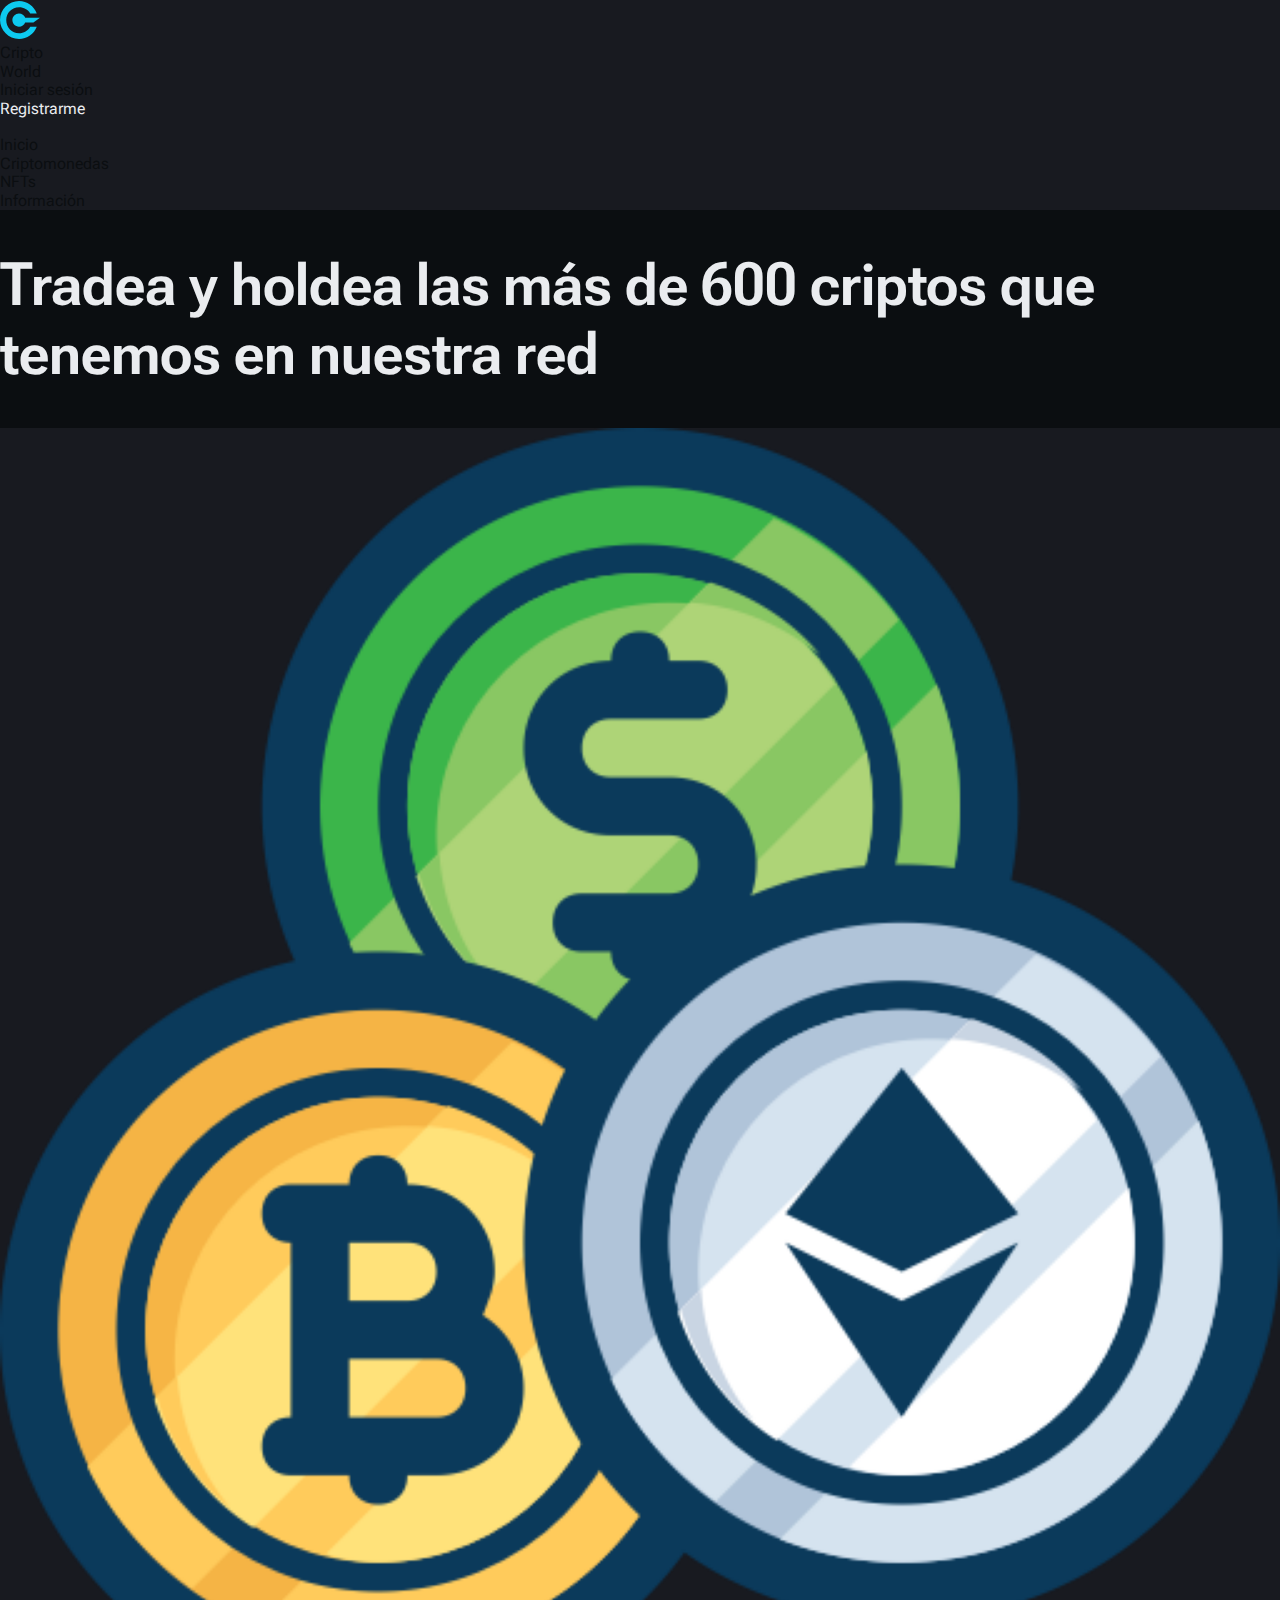
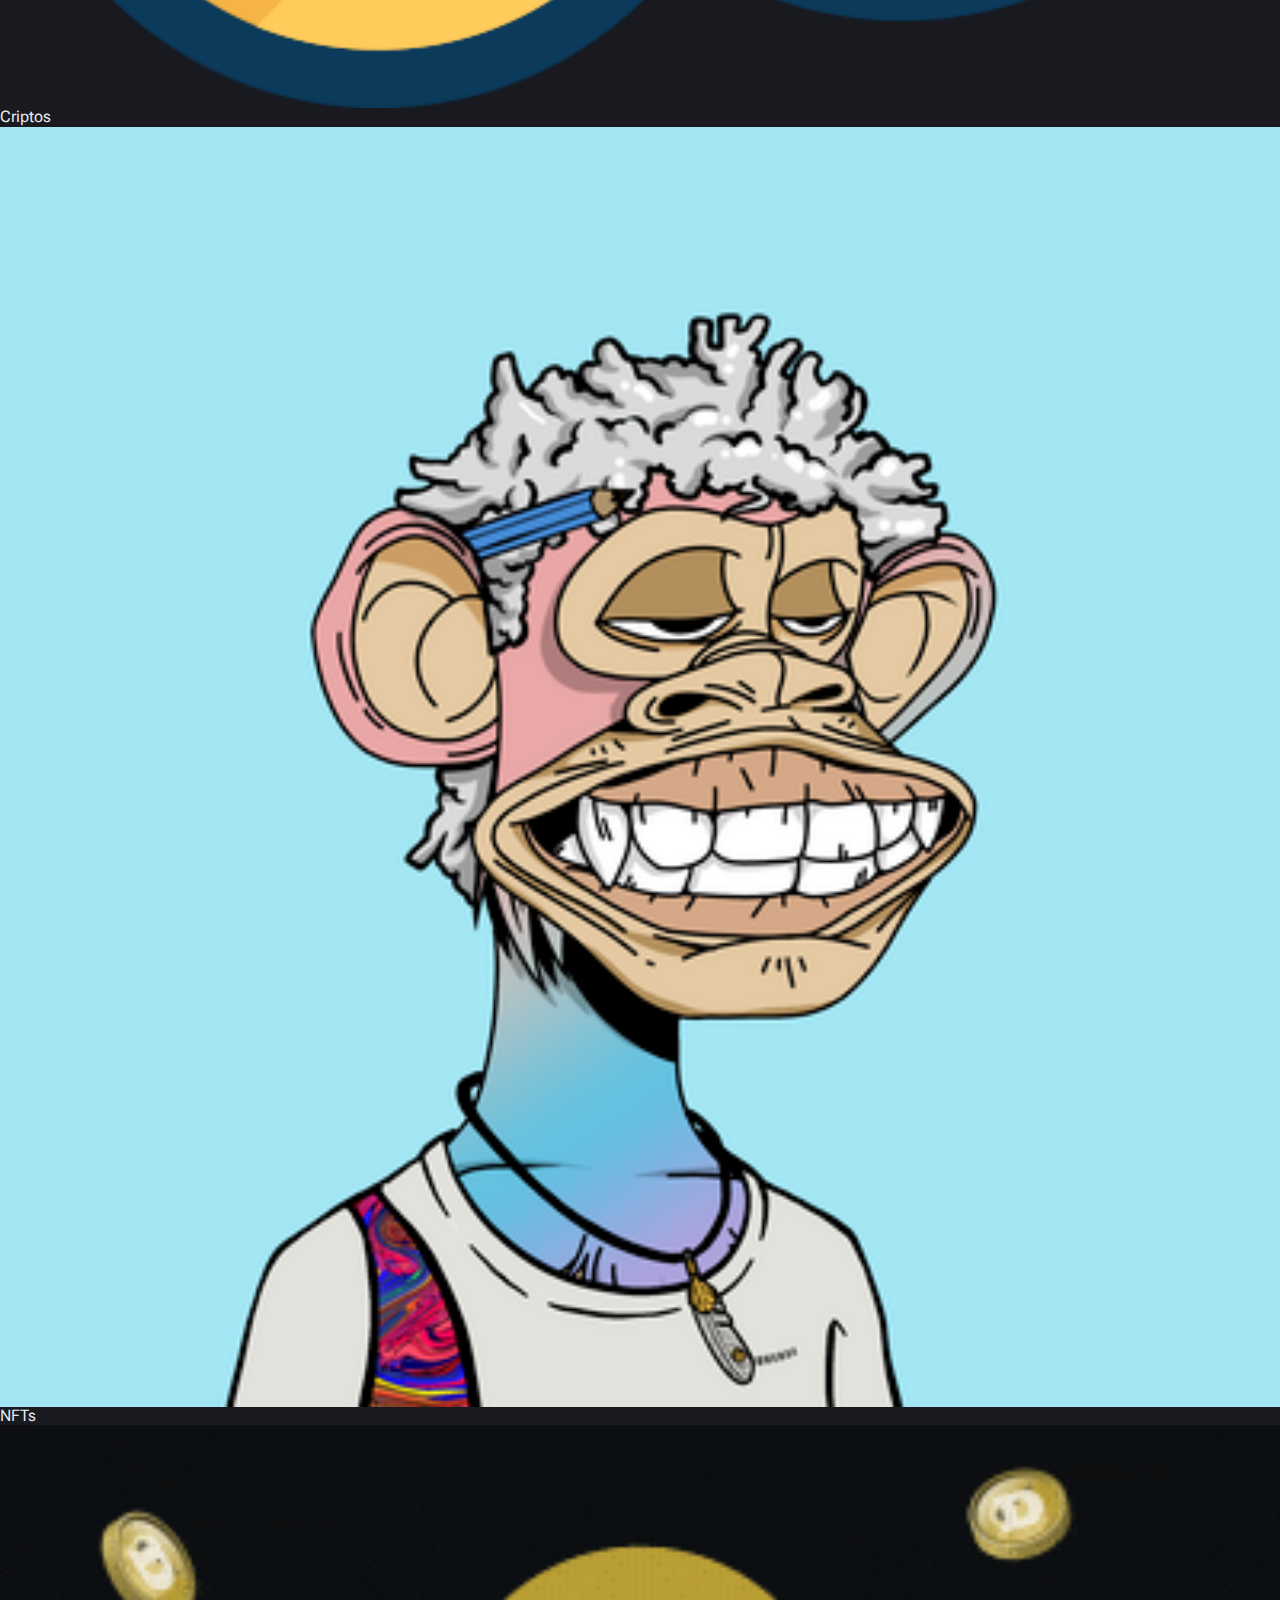
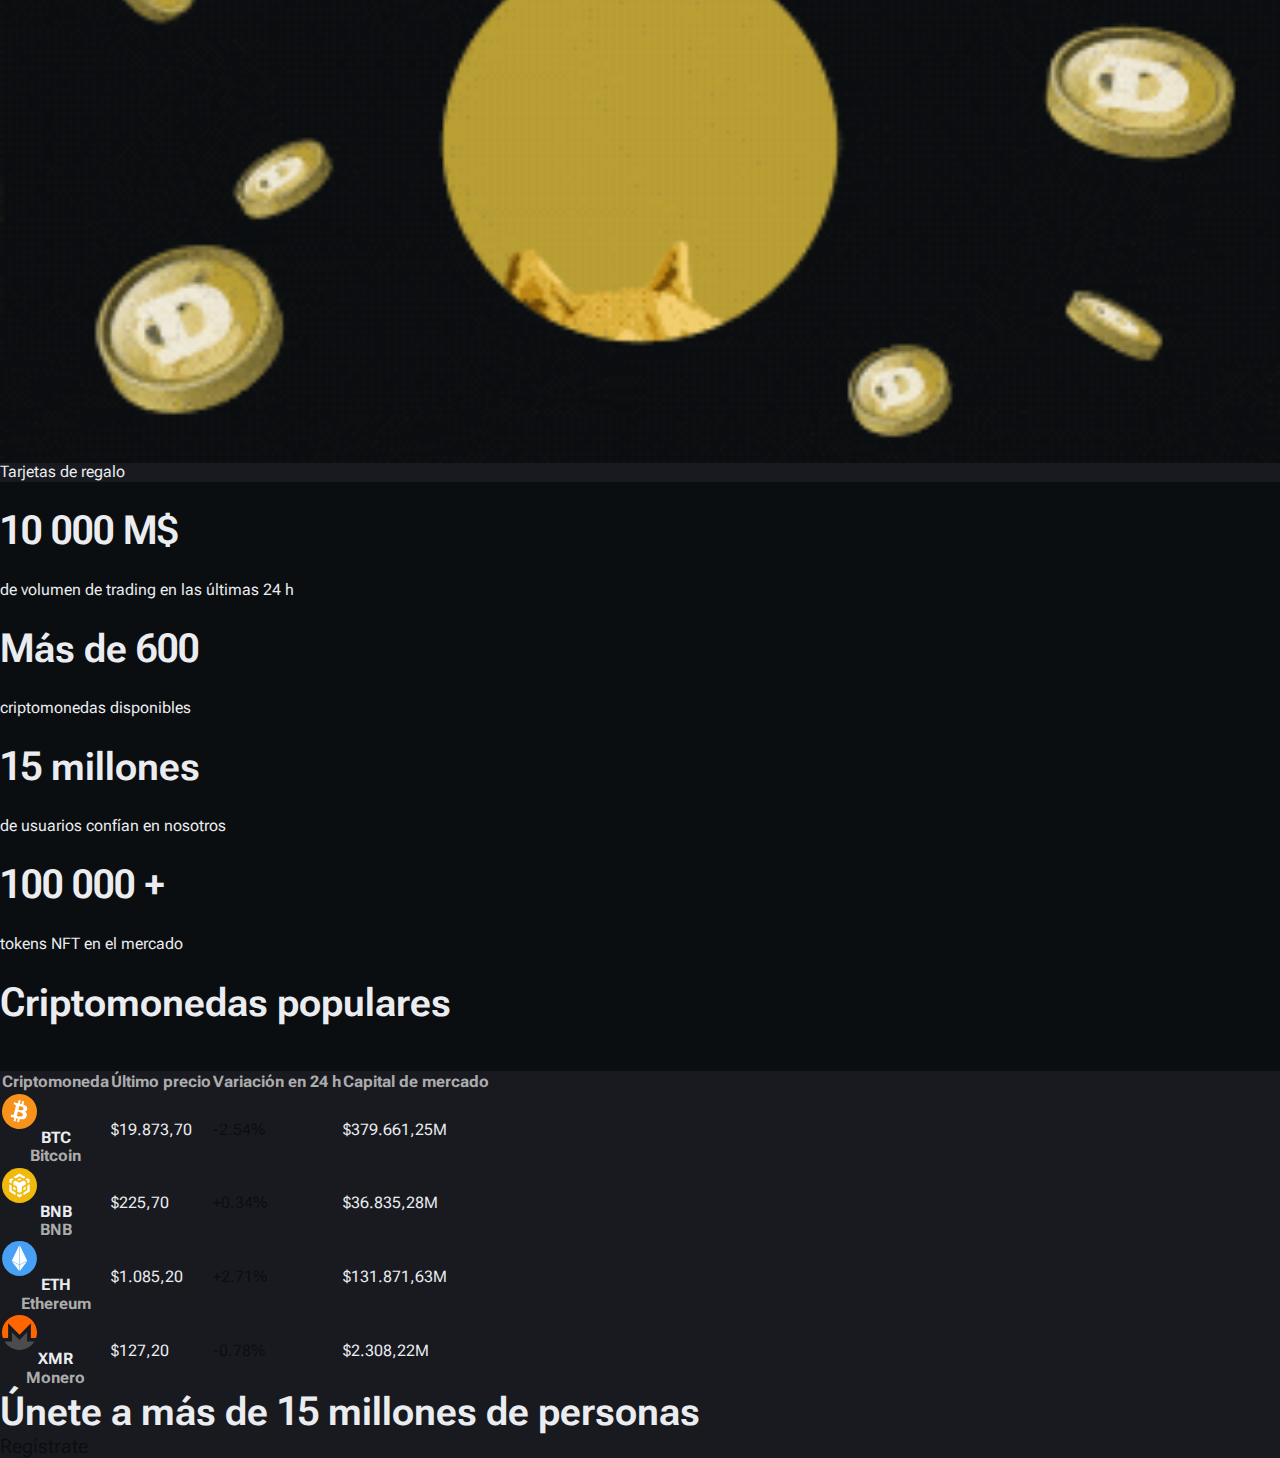
<file: index.html>
<!DOCTYPE html>
<html lang="es">
   <head>
      <meta charset="UTF-8">
      <meta http-equiv="X-UA-Compatible" content="IE=edge">
      <meta name="viewport" content="width=device-width, initial-scale=1.0">
      <title>Criptos</title>

      <link rel="shortcut icon" href="./assets/images/favico.svg" type="image/x-icon">

      <link
         href="https://cdn.jsdelivr.net/npm/bootstrap@5.2.0-beta1/dist/css/bootstrap.min.css"
         rel="stylesheet"
         integrity="sha384-0evHe/X+R7YkIZDRvuzKMRqM+OrBnVFBL6DOitfPri4tjfHxaWutUpFmBp4vmVor"
         crossorigin="anonymous"
      >

      <link
         rel="stylesheet"
         href="https://cdnjs.cloudflare.com/ajax/libs/font-awesome/6.1.1/css/all.min.css"
         integrity="sha512-KfkfwYDsLkIlwQp6LFnl8zNdLGxu9YAA1QvwINks4PhcElQSvqcyVLLD9aMhXd13uQjoXtEKNosOWaZqXgel0g=="
         crossorigin="anonymous"
         referrerpolicy="no-referrer"
      />

      <link rel="stylesheet" href="./assets/css/index.css">
   </head>
   <body class="text-bg-dark bg-main">
      <!-- Header -->
      <nav class="navbar navbar-dark bg-dark navbar-expand-lg sticky-top bg-element">
         <div class="container-fluid px-5">
            <a class="navbar-brand d-flex align-items-center" href="./index.html">
               <img src="./assets/images/favico.svg" alt="brand logo"  width="40" height="40">

               <div class="d-flex flex-column ms-1 gap-1">
                  <p class="m-0 fs-3 lh-1">Cripto</p>
                  <p class="m-0 fs-4 lh-1">World</p>
               </div>
            </a>

            <div class="ms-auto me-5 d-flex align-items-center gap-4 position-relative">
               <i class="fa-solid fa-user font-white" style="font-size: 2.4rem;"></i>
               
               <div class="d-flex flex-column align-items-start">
                  <p class="m-0 fs-4 lh-1 text-info mb-1 cursor-pointer hover-info" id="login">Iniciar sesión</p>

                  <p class="m-0 fs-5 lh-1 font-white cursor-pointer hover-info" id="register">Registrarme</p>
               </div>

               <div class="tooltip-element" id="login-form">
                  <main class="d-flex flex-column">
                     <div class="d-flex justify-content-between align-items-center">
                        <p class="text-nowrap mb-0 fs-1">Iniciar sesión</p>

                        <i class="fa-solid fa-xmark text-danger cursor-pointer" id="login-close"></i>
                     </div>

                     <div class="border-bottom mb-4"></div>

                     <form class="d-flex flex-column">
                        <div class="mb-4">
                           <div class="input-group input-group-lg flex-nowrap">
                              <span class="input-group-text d-flex justify-content-center align-items-center bg-main" style="width: 4rem;">
                                 <i class="fa-solid fa-envelope"></i>
                              </span>

                              <input type="email" class="form-control fs-4 bg-element" placeholder="Correo electrónico">
                           </div>
                        </div>

                        <div class="mb-4">
                           <div class="input-group input-group-lg flex-nowrap">
                              <span class="input-group-text d-flex justify-content-center align-items-center bg-main" style="width: 4rem;">
                                 <i class="fa-solid fa-lock"></i>
                              </span>

                              <input type="email" class="form-control fs-4 bg-element" placeholder="Contraseña">
                           </div>
                        </div>

                        <div class="d-flex align-items-center">
                           <p class="m-0 text-info cursor-pointer hover-info" id="login-redir">Registrarme</p>
                           
                           <button type="submit" class="btn btn-info ms-auto fs-4">Ingresar</button>
                        </div>
                     </form>
                  </main>
               </div>

               <div class="tooltip-element" id="register-form">
                  <main class="d-flex flex-column">
                     <div class="d-flex justify-content-between align-items-center">
                        <p class="text-nowrap mb-0 fs-1">Registro</p>

                        <i class="fa-solid fa-xmark text-danger cursor-pointer" id="register-close"></i>
                     </div>

                     <div class="border-bottom mb-4"></div>

                     <form class="d-flex flex-column">
                        <div class="mb-4">
                           <div class="input-group input-group-lg flex-nowrap">
                              <span class="input-group-text d-flex justify-content-center align-items-center bg-main" style="width: 4rem;">
                                 <i class="fa-solid fa-envelope"></i>
                              </span>

                              <input type="email" class="form-control fs-4 bg-element" placeholder="Correo electrónico">
                           </div>

                          <div class="form-text text-white text-opacity-50">Nunca compartiremos esta información con nadie.</div>
                        </div>

                        <div class="mb-4">
                           <div class="input-group input-group-lg flex-nowrap">
                              <span class="input-group-text d-flex justify-content-center align-items-center bg-main" style="width: 4rem;">
                                 <i class="fa-solid fa-lock"></i>
                              </span>

                              <input type="email" class="form-control fs-4 bg-element" placeholder="Contraseña">
                           </div>
                        </div>

                        <div class="mb-4">
                           <div class="input-group input-group-lg flex-nowrap">
                              <span class="input-group-text d-flex justify-content-center align-items-center bg-main" style="width: 4rem;">
                                 <i class="fa-solid fa-lock"></i>
                              </span>

                              <input type="email" class="form-control fs-4 bg-element" placeholder="Repetir contraseña">
                           </div>
                        </div>

                        <div class="d-flex align-items-center">
                           <p class="m-0 text-info cursor-pointer hover-info" id="register-redir">Iniciar sesión</p>
                           
                           <button type="submit" class="btn btn-info ms-auto fs-4">Registrarme</button>
                        </div>
                     </form>
                  </main>
               </div>
            </div>

            <button class="navbar-toggler" type="button" data-bs-toggle="collapse" data-bs-target="#navbarSupportedContent" aria-controls="navbarSupportedContent" aria-expanded="false" aria-label="Toggle navigation">
               <span class="navbar-toggler-icon"></span>
            </button>

            <div class="collapse navbar-collapse" id="navbarSupportedContent" style="flex-grow: 0!important;">
               <ul class="navbar-nav gap-5 mb-2 mb-lg-0">
                  <div class="border-end d-none d-md-block"></div>

                  <li class="nav-item">
                     <a class="nav-link active" aria-current="page" href="./index.html">Inicio</a>
                  </li>
                  
                  <li class="nav-item">
                     <a class="nav-link" href="./cryptos.html">Criptomonedas</a>
                  </li>
                  
                  <li class="nav-item">
                     <a class="nav-link" href="./nfts.html">NFTs</a>
                  </li>

                  <li class="nav-item">
                     <a class="nav-link" href="./info.html">Información</a>
                  </li>
               </ul>
            </div>
         </div>
      </nav>
      <!-- End: Header -->

      <!-- Section -->
      <section class="container-fluid section-full d-flex align-items-center">
         <div class="row">
            <div class="col-11 mx-auto">
               <div class="row">
                  <div class="col-md-5 d-flex align-items-center">
                     <h1 class="font-intro my-md-0 font-white text-center text-md-start">Tradea y holdea las más de 600 criptos que tenemos en nuestra red</h1>
                  </div>

                  <div class="col-md-2"></div>

                  <div class="col-md-5">
                     <div class="row d-flex align-items-center h-100">
                        <div class="col">
                           <div class="card p-4 text-bg-dark bg-element">
                              <div class="img-container">
                                 <img src="./assets/images/cryptos.png" alt="Criptos">
                              </div>
                              
                              <p class="mb-0 mt-3 font-white">Criptos</p>
                           </div>
                        </div>

                        <div class="col">
                           <div class="card p-4 text-bg-dark bg-element">
                              <div class="img-container">
                                 <img src="./assets/images/nft.png" alt="NFT">
                              </div>
                              
                              <p class="mb-0 mt-3 font-white">NFTs</p>
                           </div>

                           <div class="card p-4 text-bg-dark bg-element mt-4">
                              <div class="img-container">
                                 <img src="./assets/images/doge.gif" alt="NFT">
                              </div>
                              
                              <p class="mb-0 mt-3 font-white">Tarjetas de regalo</p>
                           </div>
                        </div>
                     </div>
                  </div>
               </div>
            </div>
         </div>
      </section>
      <!-- End: Section -->

      <!-- Section -->
      <section class="container-fluid py-5">
         <div class="row">
            <div class="col-11 mx-auto">
               <div class="row">
                  <div class="col-md">
                     <div class="d-flex flex-column">
                        <h1 class="font-data text-center text-md-start my-0 font-white">10 000 M$</h1>

                        <p class="text-center text-md-start my-0 font-white">de volumen de trading en las últimas 24 h</p>
                     </div>
                  </div>

                  <div class="col-md-1 my-4"></div>

                  <div class="col-md">
                     <div class="d-flex flex-column">
                        <h1 class="font-data text-center text-md-start my-0 font-white">Más de 600</h1>

                        <p class="text-center text-md-start my-0 font-white">criptomonedas disponibles</p>
                     </div>
                  </div>

                  <div class="col-md-1 my-4"></div>

                  <div class="col-md">
                     <div class="d-flex flex-column">
                        <h1 class="font-data text-center text-md-start my-0 font-white">15 millones</h1>

                        <p class="text-center text-md-start my-0 font-white">de usuarios confían en nosotros</p>
                     </div>
                  </div>

                  <div class="col-md-1 my-4"></div>

                  <div class="col-md">
                     <div class="d-flex flex-column">
                        <h1 class="font-data text-center text-md-start my-0 font-white">100 000 +</h1>

                        <p class="text-center text-md-start my-0 font-white">tokens NFT en el mercado</p>
                     </div>
                  </div>
               </div>
            </div>
         </div>
      </section>
      <!-- End: Section -->

      <!-- Section -->
      <section class="container-fluid py-5 mt-5">
         <div class="row">
            <div class="col-11 mx-auto">
               <div class="d-flex flex-column flex-md-row align-items-end justify-content-between pb-5 mb-5">
                  <h1 class="font-data my-0 font-white">Criptomonedas populares</h1>

                  <a href="./cryptos.html" class="mb-1 text-info text-decoration-none hover-info">Ver más criptos</a>
               </div>

               <div class="card text-bg-dark bg-element rounded-5" style="overflow: hidden;">
                  <div class="table-responsive">
                     <table class="table table-dark table-striped table-borderless align-middle mb-0">
                        <thead>
                           <tr>
                              <th class="p-5 font-grey fw-normal" scope="col">Criptomoneda</th>
                              <th class="p-5 font-grey fw-normal" scope="col">Último precio</th>
                              <th class="p-5 font-grey fw-normal text-end" scope="col">Variación en 24 h</th>
                              <th class="p-5 font-grey fw-normal text-end" scope="col">Capital de mercado</th>
                           </tr>
                        </thead>
      
                        <tbody>
                           <tr>
                              <th class="px-5 py-4" scope="row">
                                 <div class="d-flex align-items-center">
                                    <div class="img-container" style="width: 3.5rem;">
                                       <img src="./assets/images/btc.svg" alt="btc">
                                    </div>
   
                                    <p class="my-0 ms-3 fw-semibold font-white">BTC</p>
   
                                    <span class="ms-3 fw-lighter font-grey">Bitcoin</span>
                                 </div>
                              </th>
   
                              <td class="px-5 py-4 font-white">$19.873,70</td>
   
                              <td class="px-5 py-4 text-end fw-semibold text-danger">-2.54%</td>
   
                              <td class="px-5 py-4 text-end font-white">$379.661,25M</td>
                           </tr>
   
                           <tr>
                              <th class="px-5 py-4" scope="row">
                                 <div class="d-flex align-items-center">
                                    <div class="img-container" style="width: 3.5rem;">
                                       <img src="./assets/images/bnb.svg" alt="bnb">
                                    </div>
   
                                    <p class="my-0 ms-3 fw-semibold font-white">BNB</p>
   
                                    <span class="ms-3 fw-lighter font-grey">BNB</span>
                                 </div>
                              </th>
   
                              <td class="px-5 py-4 font-white">$225,70</td>
   
                              <td class="px-5 py-4 text-end fw-semibold text-success">+0.34%</td>
   
                              <td class="px-5 py-4 text-end font-white">$36.835,28M</td>
                           </tr>
   
                           <tr>
                              <th class="px-5 py-4" scope="row">
                                 <div class="d-flex align-items-center">
                                    <div class="img-container" style="width: 3.5rem;">
                                       <img src="./assets/images/eth.svg" alt="eth">
                                    </div>
   
                                    <p class="my-0 ms-3 fw-semibold font-white">ETH</p>
   
                                    <span class="ms-3 fw-lighter font-grey">Ethereum</span>
                                 </div>
                              </th>
   
                              <td class="px-5 py-4 font-white">$1.085,20</td>
   
                              <td class="px-5 py-4 text-end fw-semibold text-success">+2.71%</td>
   
                              <td class="px-5 py-4 text-end font-white">$131.871,63M</td>
                           </tr>
   
                           <tr>
                              <th class="px-5 py-4" scope="row">
                                 <div class="d-flex align-items-center">
                                    <div class="img-container" style="width: 3.5rem;">
                                       <img src="./assets/images/xmr.svg" alt="xmr">
                                    </div>
   
                                    <p class="my-0 ms-3 fw-semibold font-white">XMR</p>
   
                                    <span class="ms-3 fw-lighter font-grey">Monero</span>
                                 </div>
                              </th>
   
                              <td class="px-5 py-4 font-white">$127,20</td>
   
                              <td class="px-5 py-4 text-end fw-semibold text-danger">-0.78%</td>
   
                              <td class="px-5 py-4 text-end font-white">$2.308,22M</td>
                           </tr>
                        </tbody>
                     </table>
                  </div>
               </div>
            </div>
         </div>
      </section>
      <!-- End: Section -->

      <!-- Section -->
      <section class="container-fluid py-5 mt-5 bg-element">
         <div class="row py-5">
            <div class="col-11 mx-auto py-4">
               <div class="d-flex flex-column align-items-center">
                  <p class="font-data font-white text-center">Únete a más de 15 millones de personas</p>

                  <button class="btn btn-info font-btn px-5 mt-5" id="register-section">Regístrate</button>
               </div>
            </div>
         </div>
      </section>
      <!-- End: Section -->

      <script
         src="https://cdn.jsdelivr.net/npm/bootstrap@5.2.0-beta1/dist/js/bootstrap.bundle.min.js"
         integrity="sha384-pprn3073KE6tl6bjs2QrFaJGz5/SUsLqktiwsUTF55Jfv3qYSDhgCecCxMW52nD2"
         crossorigin="anonymous"
      ></script>

      <script src="./assets/js/index.js"></script>
   </body>
</html>
</file>
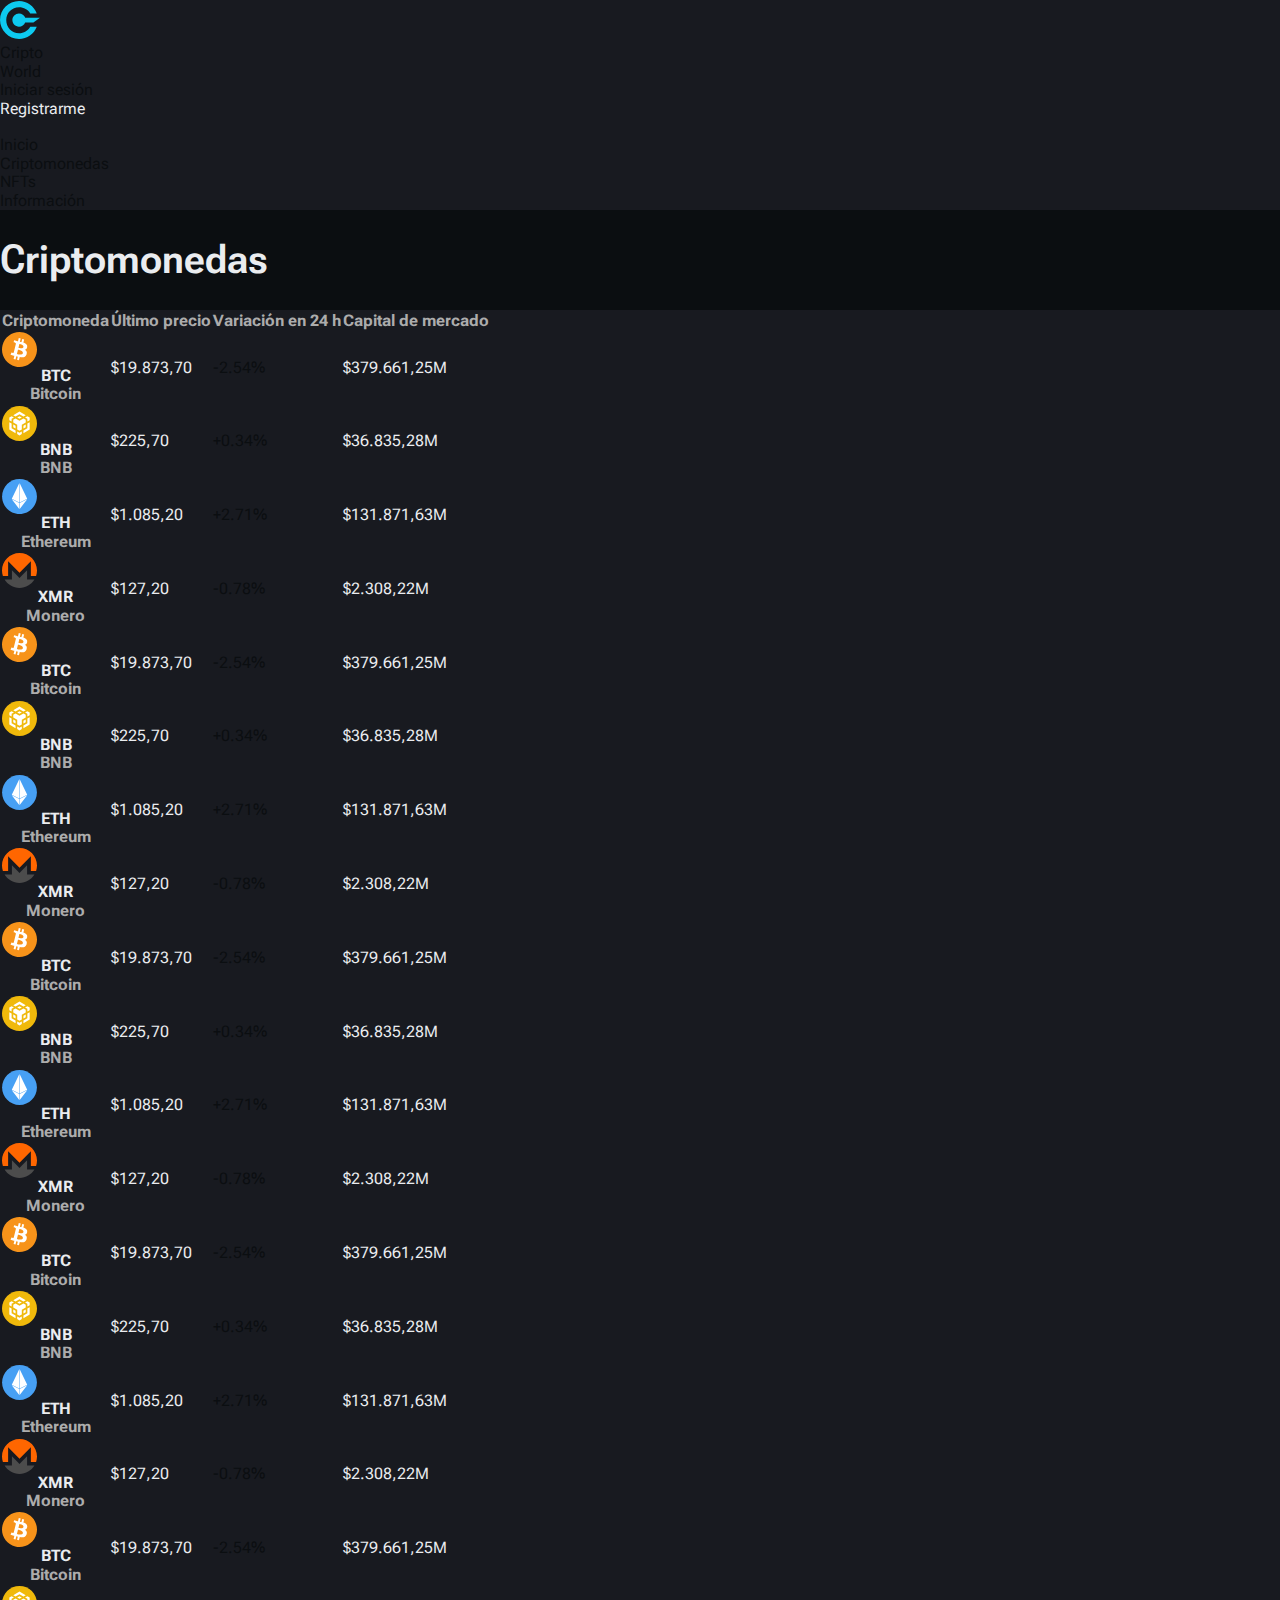
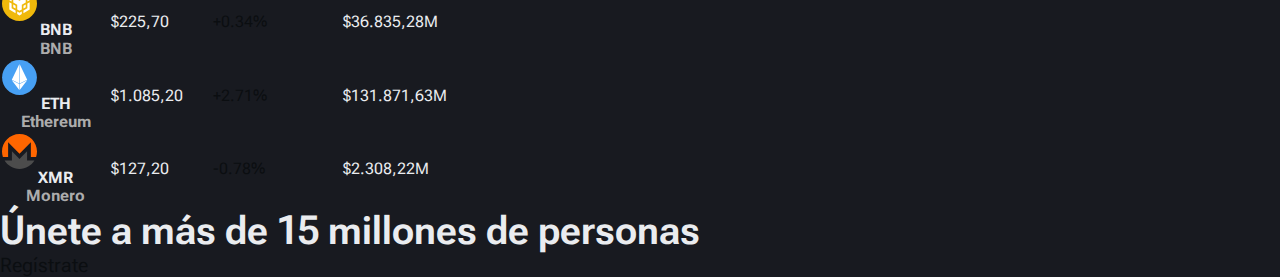
<file: cryptos.html>
<!DOCTYPE html>
<html lang="es">
   <head>
      <meta charset="UTF-8">
      <meta http-equiv="X-UA-Compatible" content="IE=edge">
      <meta name="viewport" content="width=device-width, initial-scale=1.0">
      <title>Criptos</title>

      <link rel="shortcut icon" href="./assets/images/favico.svg" type="image/x-icon">

      <link
         href="https://cdn.jsdelivr.net/npm/bootstrap@5.2.0-beta1/dist/css/bootstrap.min.css"
         rel="stylesheet"
         integrity="sha384-0evHe/X+R7YkIZDRvuzKMRqM+OrBnVFBL6DOitfPri4tjfHxaWutUpFmBp4vmVor"
         crossorigin="anonymous"
      >

      <link
         rel="stylesheet"
         href="https://cdnjs.cloudflare.com/ajax/libs/font-awesome/6.1.1/css/all.min.css"
         integrity="sha512-KfkfwYDsLkIlwQp6LFnl8zNdLGxu9YAA1QvwINks4PhcElQSvqcyVLLD9aMhXd13uQjoXtEKNosOWaZqXgel0g=="
         crossorigin="anonymous"
         referrerpolicy="no-referrer"
      />

      <link rel="stylesheet" href="./assets/css/index.css">
   </head>
   <body class="text-bg-dark bg-main">
      <!-- Header -->
      <nav class="navbar navbar-dark bg-dark navbar-expand-lg sticky-top bg-element">
         <div class="container-fluid px-5">
            <a class="navbar-brand d-flex align-items-center" href="./index.html">
               <img src="./assets/images/favico.svg" alt="brand logo"  width="40" height="40">

               <div class="d-flex flex-column ms-1 gap-1">
                  <p class="m-0 fs-3 lh-1">Cripto</p>
                  <p class="m-0 fs-4 lh-1">World</p>
               </div>
            </a>

            <div class="ms-auto me-5 d-flex align-items-center gap-4 position-relative">
               <i class="fa-solid fa-user font-white" style="font-size: 2.4rem;"></i>
               
               <div class="d-flex flex-column align-items-start">
                  <p class="m-0 fs-4 lh-1 text-info mb-1 cursor-pointer hover-info" id="login">Iniciar sesión</p>

                  <p class="m-0 fs-5 lh-1 font-white cursor-pointer hover-info" id="register">Registrarme</p>
               </div>

               <div class="tooltip-element" id="login-form">
                  <main class="d-flex flex-column">
                     <div class="d-flex justify-content-between align-items-center">
                        <p class="text-nowrap mb-0 fs-1">Iniciar sesión</p>

                        <i class="fa-solid fa-xmark text-danger cursor-pointer" id="login-close"></i>
                     </div>

                     <div class="border-bottom mb-4"></div>

                     <form class="d-flex flex-column">
                        <div class="mb-4">
                           <div class="input-group input-group-lg flex-nowrap">
                              <span class="input-group-text d-flex justify-content-center align-items-center bg-main" style="width: 4rem;">
                                 <i class="fa-solid fa-envelope"></i>
                              </span>

                              <input type="email" class="form-control fs-4 bg-element" placeholder="Correo electrónico">
                           </div>
                        </div>

                        <div class="mb-4">
                           <div class="input-group input-group-lg flex-nowrap">
                              <span class="input-group-text d-flex justify-content-center align-items-center bg-main" style="width: 4rem;">
                                 <i class="fa-solid fa-lock"></i>
                              </span>

                              <input type="email" class="form-control fs-4 bg-element" placeholder="Contraseña">
                           </div>
                        </div>

                        <div class="d-flex align-items-center">
                           <p class="m-0 text-info cursor-pointer hover-info" id="login-redir">Registrarme</p>
                           
                           <button type="submit" class="btn btn-info ms-auto fs-4">Ingresar</button>
                        </div>
                     </form>
                  </main>
               </div>

               <div class="tooltip-element" id="register-form">
                  <main class="d-flex flex-column">
                     <div class="d-flex justify-content-between align-items-center">
                        <p class="text-nowrap mb-0 fs-1">Registro</p>

                        <i class="fa-solid fa-xmark text-danger cursor-pointer" id="register-close"></i>
                     </div>

                     <div class="border-bottom mb-4"></div>

                     <form class="d-flex flex-column">
                        <div class="mb-4">
                           <div class="input-group input-group-lg flex-nowrap">
                              <span class="input-group-text d-flex justify-content-center align-items-center bg-main" style="width: 4rem;">
                                 <i class="fa-solid fa-envelope"></i>
                              </span>

                              <input type="email" class="form-control fs-4 bg-element" placeholder="Correo electrónico">
                           </div>

                          <div class="form-text text-white text-opacity-50">Nunca compartiremos esta información con nadie.</div>
                        </div>

                        <div class="mb-4">
                           <div class="input-group input-group-lg flex-nowrap">
                              <span class="input-group-text d-flex justify-content-center align-items-center bg-main" style="width: 4rem;">
                                 <i class="fa-solid fa-lock"></i>
                              </span>

                              <input type="email" class="form-control fs-4 bg-element" placeholder="Contraseña">
                           </div>
                        </div>

                        <div class="mb-4">
                           <div class="input-group input-group-lg flex-nowrap">
                              <span class="input-group-text d-flex justify-content-center align-items-center bg-main" style="width: 4rem;">
                                 <i class="fa-solid fa-lock"></i>
                              </span>

                              <input type="email" class="form-control fs-4 bg-element" placeholder="Repetir contraseña">
                           </div>
                        </div>

                        <div class="d-flex align-items-center">
                           <p class="m-0 text-info cursor-pointer hover-info" id="register-redir">Iniciar sesión</p>
                           
                           <button type="submit" class="btn btn-info ms-auto fs-4">Registrarme</button>
                        </div>
                     </form>
                  </main>
               </div>
            </div>

            <button class="navbar-toggler" type="button" data-bs-toggle="collapse" data-bs-target="#navbarSupportedContent" aria-controls="navbarSupportedContent" aria-expanded="false" aria-label="Toggle navigation">
               <span class="navbar-toggler-icon"></span>
            </button>

            <div class="collapse navbar-collapse" id="navbarSupportedContent" style="flex-grow: 0!important;">
               <ul class="navbar-nav gap-5 mb-2 mb-lg-0">
                  <div class="border-end d-none d-md-block"></div>

                  <li class="nav-item">
                     <a class="nav-link" aria-current="page" href="./index.html">Inicio</a>
                  </li>

                  <li class="nav-item">
                     <a class="nav-link active" href="./cryptos.html">Criptomonedas</a>
                  </li>
                  
                  <li class="nav-item">
                     <a class="nav-link" href="./nfts.html">NFTs</a>
                  </li>

                  <li class="nav-item">
                     <a class="nav-link" href="./info.html">Información</a>
                  </li>
               </ul>
            </div>
         </div>
      </nav>
      <!-- End: Header -->

      <!-- Section -->
      <section class="container-fluid py-5 mt-5">
         <div class="row">
            <div class="col-11 mx-auto">
               <div class="d-flex flex-column flex-md-row align-items-end justify-content-between pb-5 mb-5">
                  <h1 class="font-data my-0 font-white">Criptomonedas</h1>
               </div>

               <div class="card text-bg-dark bg-element rounded-5" style="overflow: hidden;">
                  <div class="table-responsive">
                     <table class="table table-dark table-striped table-borderless align-middle mb-0">
                        <thead>
                           <tr>
                              <th class="p-5 font-grey fw-normal" scope="col">Criptomoneda</th>
                              <th class="p-5 font-grey fw-normal" scope="col">Último precio</th>
                              <th class="p-5 font-grey fw-normal text-end" scope="col">Variación en 24 h</th>
                              <th class="p-5 font-grey fw-normal text-end" scope="col">Capital de mercado</th>
                           </tr>
                        </thead>
      
                        <tbody>
                           <tr>
                              <th class="px-5 py-4" scope="row">
                                 <div class="d-flex align-items-center">
                                    <div class="img-container" style="width: 3.5rem;">
                                       <img src="./assets/images/btc.svg" alt="btc">
                                    </div>
   
                                    <p class="my-0 ms-3 fw-semibold font-white">BTC</p>
   
                                    <span class="ms-3 fw-lighter font-grey">Bitcoin</span>
                                 </div>
                              </th>
   
                              <td class="px-5 py-4 font-white">$19.873,70</td>
   
                              <td class="px-5 py-4 text-end fw-semibold text-danger">-2.54%</td>
   
                              <td class="px-5 py-4 text-end font-white">$379.661,25M</td>
                           </tr>
   
                           <tr>
                              <th class="px-5 py-4" scope="row">
                                 <div class="d-flex align-items-center">
                                    <div class="img-container" style="width: 3.5rem;">
                                       <img src="./assets/images/bnb.svg" alt="bnb">
                                    </div>
   
                                    <p class="my-0 ms-3 fw-semibold font-white">BNB</p>
   
                                    <span class="ms-3 fw-lighter font-grey">BNB</span>
                                 </div>
                              </th>
   
                              <td class="px-5 py-4 font-white">$225,70</td>
   
                              <td class="px-5 py-4 text-end fw-semibold text-success">+0.34%</td>
   
                              <td class="px-5 py-4 text-end font-white">$36.835,28M</td>
                           </tr>
   
                           <tr>
                              <th class="px-5 py-4" scope="row">
                                 <div class="d-flex align-items-center">
                                    <div class="img-container" style="width: 3.5rem;">
                                       <img src="./assets/images/eth.svg" alt="eth">
                                    </div>
   
                                    <p class="my-0 ms-3 fw-semibold font-white">ETH</p>
   
                                    <span class="ms-3 fw-lighter font-grey">Ethereum</span>
                                 </div>
                              </th>
   
                              <td class="px-5 py-4 font-white">$1.085,20</td>
   
                              <td class="px-5 py-4 text-end fw-semibold text-success">+2.71%</td>
   
                              <td class="px-5 py-4 text-end font-white">$131.871,63M</td>
                           </tr>
   
                           <tr>
                              <th class="px-5 py-4" scope="row">
                                 <div class="d-flex align-items-center">
                                    <div class="img-container" style="width: 3.5rem;">
                                       <img src="./assets/images/xmr.svg" alt="xmr">
                                    </div>
   
                                    <p class="my-0 ms-3 fw-semibold font-white">XMR</p>
   
                                    <span class="ms-3 fw-lighter font-grey">Monero</span>
                                 </div>
                              </th>
   
                              <td class="px-5 py-4 font-white">$127,20</td>
   
                              <td class="px-5 py-4 text-end fw-semibold text-danger">-0.78%</td>
   
                              <td class="px-5 py-4 text-end font-white">$2.308,22M</td>
                           </tr>

                           <tr>
                              <th class="px-5 py-4" scope="row">
                                 <div class="d-flex align-items-center">
                                    <div class="img-container" style="width: 3.5rem;">
                                       <img src="./assets/images/btc.svg" alt="btc">
                                    </div>
   
                                    <p class="my-0 ms-3 fw-semibold font-white">BTC</p>
   
                                    <span class="ms-3 fw-lighter font-grey">Bitcoin</span>
                                 </div>
                              </th>
   
                              <td class="px-5 py-4 font-white">$19.873,70</td>
   
                              <td class="px-5 py-4 text-end fw-semibold text-danger">-2.54%</td>
   
                              <td class="px-5 py-4 text-end font-white">$379.661,25M</td>
                           </tr>
   
                           <tr>
                              <th class="px-5 py-4" scope="row">
                                 <div class="d-flex align-items-center">
                                    <div class="img-container" style="width: 3.5rem;">
                                       <img src="./assets/images/bnb.svg" alt="bnb">
                                    </div>
   
                                    <p class="my-0 ms-3 fw-semibold font-white">BNB</p>
   
                                    <span class="ms-3 fw-lighter font-grey">BNB</span>
                                 </div>
                              </th>
   
                              <td class="px-5 py-4 font-white">$225,70</td>
   
                              <td class="px-5 py-4 text-end fw-semibold text-success">+0.34%</td>
   
                              <td class="px-5 py-4 text-end font-white">$36.835,28M</td>
                           </tr>
   
                           <tr>
                              <th class="px-5 py-4" scope="row">
                                 <div class="d-flex align-items-center">
                                    <div class="img-container" style="width: 3.5rem;">
                                       <img src="./assets/images/eth.svg" alt="eth">
                                    </div>
   
                                    <p class="my-0 ms-3 fw-semibold font-white">ETH</p>
   
                                    <span class="ms-3 fw-lighter font-grey">Ethereum</span>
                                 </div>
                              </th>
   
                              <td class="px-5 py-4 font-white">$1.085,20</td>
   
                              <td class="px-5 py-4 text-end fw-semibold text-success">+2.71%</td>
   
                              <td class="px-5 py-4 text-end font-white">$131.871,63M</td>
                           </tr>
   
                           <tr>
                              <th class="px-5 py-4" scope="row">
                                 <div class="d-flex align-items-center">
                                    <div class="img-container" style="width: 3.5rem;">
                                       <img src="./assets/images/xmr.svg" alt="xmr">
                                    </div>
   
                                    <p class="my-0 ms-3 fw-semibold font-white">XMR</p>
   
                                    <span class="ms-3 fw-lighter font-grey">Monero</span>
                                 </div>
                              </th>
   
                              <td class="px-5 py-4 font-white">$127,20</td>
   
                              <td class="px-5 py-4 text-end fw-semibold text-danger">-0.78%</td>
   
                              <td class="px-5 py-4 text-end font-white">$2.308,22M</td>
                           </tr>

                           <tr>
                              <th class="px-5 py-4" scope="row">
                                 <div class="d-flex align-items-center">
                                    <div class="img-container" style="width: 3.5rem;">
                                       <img src="./assets/images/btc.svg" alt="btc">
                                    </div>
   
                                    <p class="my-0 ms-3 fw-semibold font-white">BTC</p>
   
                                    <span class="ms-3 fw-lighter font-grey">Bitcoin</span>
                                 </div>
                              </th>
   
                              <td class="px-5 py-4 font-white">$19.873,70</td>
   
                              <td class="px-5 py-4 text-end fw-semibold text-danger">-2.54%</td>
   
                              <td class="px-5 py-4 text-end font-white">$379.661,25M</td>
                           </tr>
   
                           <tr>
                              <th class="px-5 py-4" scope="row">
                                 <div class="d-flex align-items-center">
                                    <div class="img-container" style="width: 3.5rem;">
                                       <img src="./assets/images/bnb.svg" alt="bnb">
                                    </div>
   
                                    <p class="my-0 ms-3 fw-semibold font-white">BNB</p>
   
                                    <span class="ms-3 fw-lighter font-grey">BNB</span>
                                 </div>
                              </th>
   
                              <td class="px-5 py-4 font-white">$225,70</td>
   
                              <td class="px-5 py-4 text-end fw-semibold text-success">+0.34%</td>
   
                              <td class="px-5 py-4 text-end font-white">$36.835,28M</td>
                           </tr>
   
                           <tr>
                              <th class="px-5 py-4" scope="row">
                                 <div class="d-flex align-items-center">
                                    <div class="img-container" style="width: 3.5rem;">
                                       <img src="./assets/images/eth.svg" alt="eth">
                                    </div>
   
                                    <p class="my-0 ms-3 fw-semibold font-white">ETH</p>
   
                                    <span class="ms-3 fw-lighter font-grey">Ethereum</span>
                                 </div>
                              </th>
   
                              <td class="px-5 py-4 font-white">$1.085,20</td>
   
                              <td class="px-5 py-4 text-end fw-semibold text-success">+2.71%</td>
   
                              <td class="px-5 py-4 text-end font-white">$131.871,63M</td>
                           </tr>
   
                           <tr>
                              <th class="px-5 py-4" scope="row">
                                 <div class="d-flex align-items-center">
                                    <div class="img-container" style="width: 3.5rem;">
                                       <img src="./assets/images/xmr.svg" alt="xmr">
                                    </div>
   
                                    <p class="my-0 ms-3 fw-semibold font-white">XMR</p>
   
                                    <span class="ms-3 fw-lighter font-grey">Monero</span>
                                 </div>
                              </th>
   
                              <td class="px-5 py-4 font-white">$127,20</td>
   
                              <td class="px-5 py-4 text-end fw-semibold text-danger">-0.78%</td>
   
                              <td class="px-5 py-4 text-end font-white">$2.308,22M</td>
                           </tr>

                           <tr>
                              <th class="px-5 py-4" scope="row">
                                 <div class="d-flex align-items-center">
                                    <div class="img-container" style="width: 3.5rem;">
                                       <img src="./assets/images/btc.svg" alt="btc">
                                    </div>
   
                                    <p class="my-0 ms-3 fw-semibold font-white">BTC</p>
   
                                    <span class="ms-3 fw-lighter font-grey">Bitcoin</span>
                                 </div>
                              </th>
   
                              <td class="px-5 py-4 font-white">$19.873,70</td>
   
                              <td class="px-5 py-4 text-end fw-semibold text-danger">-2.54%</td>
   
                              <td class="px-5 py-4 text-end font-white">$379.661,25M</td>
                           </tr>
   
                           <tr>
                              <th class="px-5 py-4" scope="row">
                                 <div class="d-flex align-items-center">
                                    <div class="img-container" style="width: 3.5rem;">
                                       <img src="./assets/images/bnb.svg" alt="bnb">
                                    </div>
   
                                    <p class="my-0 ms-3 fw-semibold font-white">BNB</p>
   
                                    <span class="ms-3 fw-lighter font-grey">BNB</span>
                                 </div>
                              </th>
   
                              <td class="px-5 py-4 font-white">$225,70</td>
   
                              <td class="px-5 py-4 text-end fw-semibold text-success">+0.34%</td>
   
                              <td class="px-5 py-4 text-end font-white">$36.835,28M</td>
                           </tr>
   
                           <tr>
                              <th class="px-5 py-4" scope="row">
                                 <div class="d-flex align-items-center">
                                    <div class="img-container" style="width: 3.5rem;">
                                       <img src="./assets/images/eth.svg" alt="eth">
                                    </div>
   
                                    <p class="my-0 ms-3 fw-semibold font-white">ETH</p>
   
                                    <span class="ms-3 fw-lighter font-grey">Ethereum</span>
                                 </div>
                              </th>
   
                              <td class="px-5 py-4 font-white">$1.085,20</td>
   
                              <td class="px-5 py-4 text-end fw-semibold text-success">+2.71%</td>
   
                              <td class="px-5 py-4 text-end font-white">$131.871,63M</td>
                           </tr>
   
                           <tr>
                              <th class="px-5 py-4" scope="row">
                                 <div class="d-flex align-items-center">
                                    <div class="img-container" style="width: 3.5rem;">
                                       <img src="./assets/images/xmr.svg" alt="xmr">
                                    </div>
   
                                    <p class="my-0 ms-3 fw-semibold font-white">XMR</p>
   
                                    <span class="ms-3 fw-lighter font-grey">Monero</span>
                                 </div>
                              </th>
   
                              <td class="px-5 py-4 font-white">$127,20</td>
   
                              <td class="px-5 py-4 text-end fw-semibold text-danger">-0.78%</td>
   
                              <td class="px-5 py-4 text-end font-white">$2.308,22M</td>
                           </tr>

                           <tr>
                              <th class="px-5 py-4" scope="row">
                                 <div class="d-flex align-items-center">
                                    <div class="img-container" style="width: 3.5rem;">
                                       <img src="./assets/images/btc.svg" alt="btc">
                                    </div>
   
                                    <p class="my-0 ms-3 fw-semibold font-white">BTC</p>
   
                                    <span class="ms-3 fw-lighter font-grey">Bitcoin</span>
                                 </div>
                              </th>
   
                              <td class="px-5 py-4 font-white">$19.873,70</td>
   
                              <td class="px-5 py-4 text-end fw-semibold text-danger">-2.54%</td>
   
                              <td class="px-5 py-4 text-end font-white">$379.661,25M</td>
                           </tr>
   
                           <tr>
                              <th class="px-5 py-4" scope="row">
                                 <div class="d-flex align-items-center">
                                    <div class="img-container" style="width: 3.5rem;">
                                       <img src="./assets/images/bnb.svg" alt="bnb">
                                    </div>
   
                                    <p class="my-0 ms-3 fw-semibold font-white">BNB</p>
   
                                    <span class="ms-3 fw-lighter font-grey">BNB</span>
                                 </div>
                              </th>
   
                              <td class="px-5 py-4 font-white">$225,70</td>
   
                              <td class="px-5 py-4 text-end fw-semibold text-success">+0.34%</td>
   
                              <td class="px-5 py-4 text-end font-white">$36.835,28M</td>
                           </tr>
   
                           <tr>
                              <th class="px-5 py-4" scope="row">
                                 <div class="d-flex align-items-center">
                                    <div class="img-container" style="width: 3.5rem;">
                                       <img src="./assets/images/eth.svg" alt="eth">
                                    </div>
   
                                    <p class="my-0 ms-3 fw-semibold font-white">ETH</p>
   
                                    <span class="ms-3 fw-lighter font-grey">Ethereum</span>
                                 </div>
                              </th>
   
                              <td class="px-5 py-4 font-white">$1.085,20</td>
   
                              <td class="px-5 py-4 text-end fw-semibold text-success">+2.71%</td>
   
                              <td class="px-5 py-4 text-end font-white">$131.871,63M</td>
                           </tr>
   
                           <tr>
                              <th class="px-5 py-4" scope="row">
                                 <div class="d-flex align-items-center">
                                    <div class="img-container" style="width: 3.5rem;">
                                       <img src="./assets/images/xmr.svg" alt="xmr">
                                    </div>
   
                                    <p class="my-0 ms-3 fw-semibold font-white">XMR</p>
   
                                    <span class="ms-3 fw-lighter font-grey">Monero</span>
                                 </div>
                              </th>
   
                              <td class="px-5 py-4 font-white">$127,20</td>
   
                              <td class="px-5 py-4 text-end fw-semibold text-danger">-0.78%</td>
   
                              <td class="px-5 py-4 text-end font-white">$2.308,22M</td>
                           </tr>
                        </tbody>
                     </table>
                  </div>
               </div>
            </div>
         </div>
      </section>
      <!-- End: Section -->

      <!-- Section -->
      <section class="container-fluid py-5 mt-5 bg-element">
         <div class="row py-5">
            <div class="col-11 mx-auto py-4">
               <div class="d-flex flex-column align-items-center">
                  <p class="font-data font-white text-center">Únete a más de 15 millones de personas</p>

                  <button class="btn btn-info font-btn px-5 mt-5" id="register-section">Regístrate</button>
               </div>
            </div>
         </div>
      </section>
      <!-- End: Section -->

      <script
         src="https://cdn.jsdelivr.net/npm/bootstrap@5.2.0-beta1/dist/js/bootstrap.bundle.min.js"
         integrity="sha384-pprn3073KE6tl6bjs2QrFaJGz5/SUsLqktiwsUTF55Jfv3qYSDhgCecCxMW52nD2"
         crossorigin="anonymous"
      ></script>

      <script src="./assets/js/index.js"></script>
   </body>
</html>
</file>
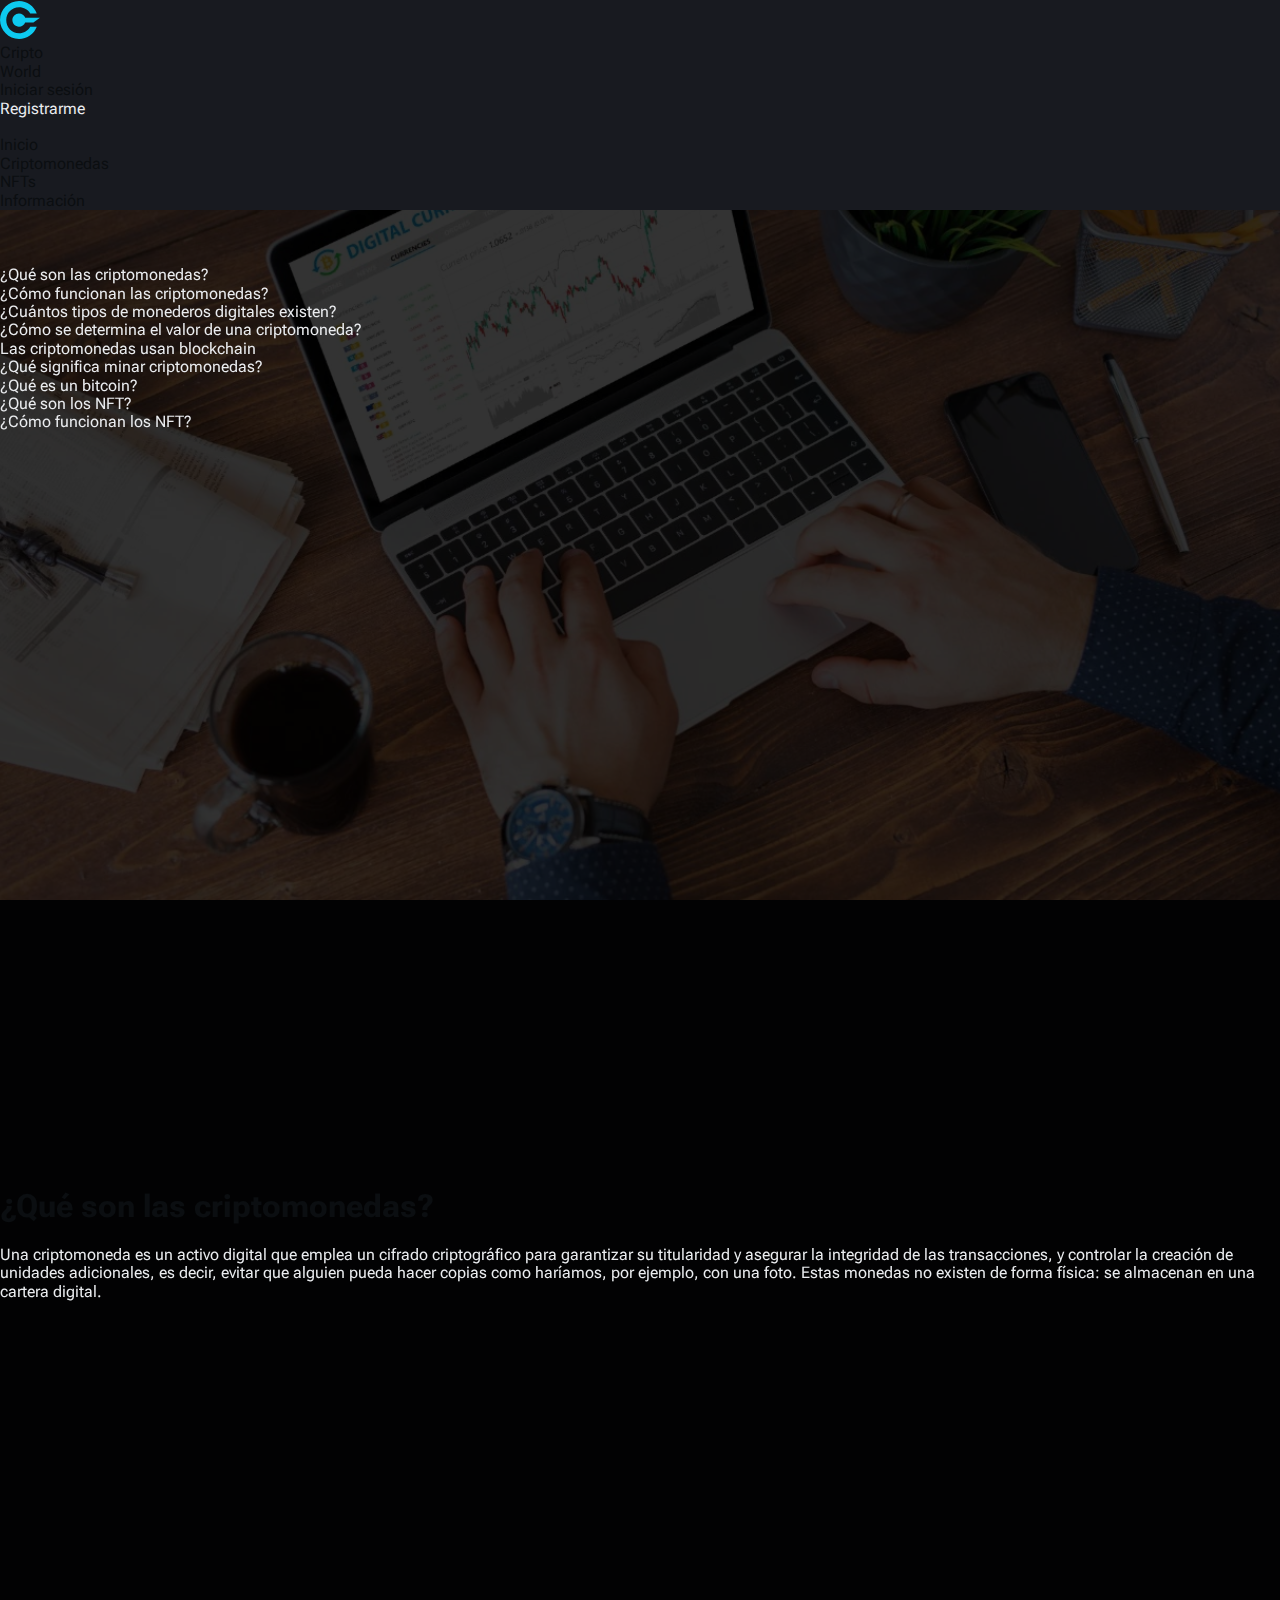
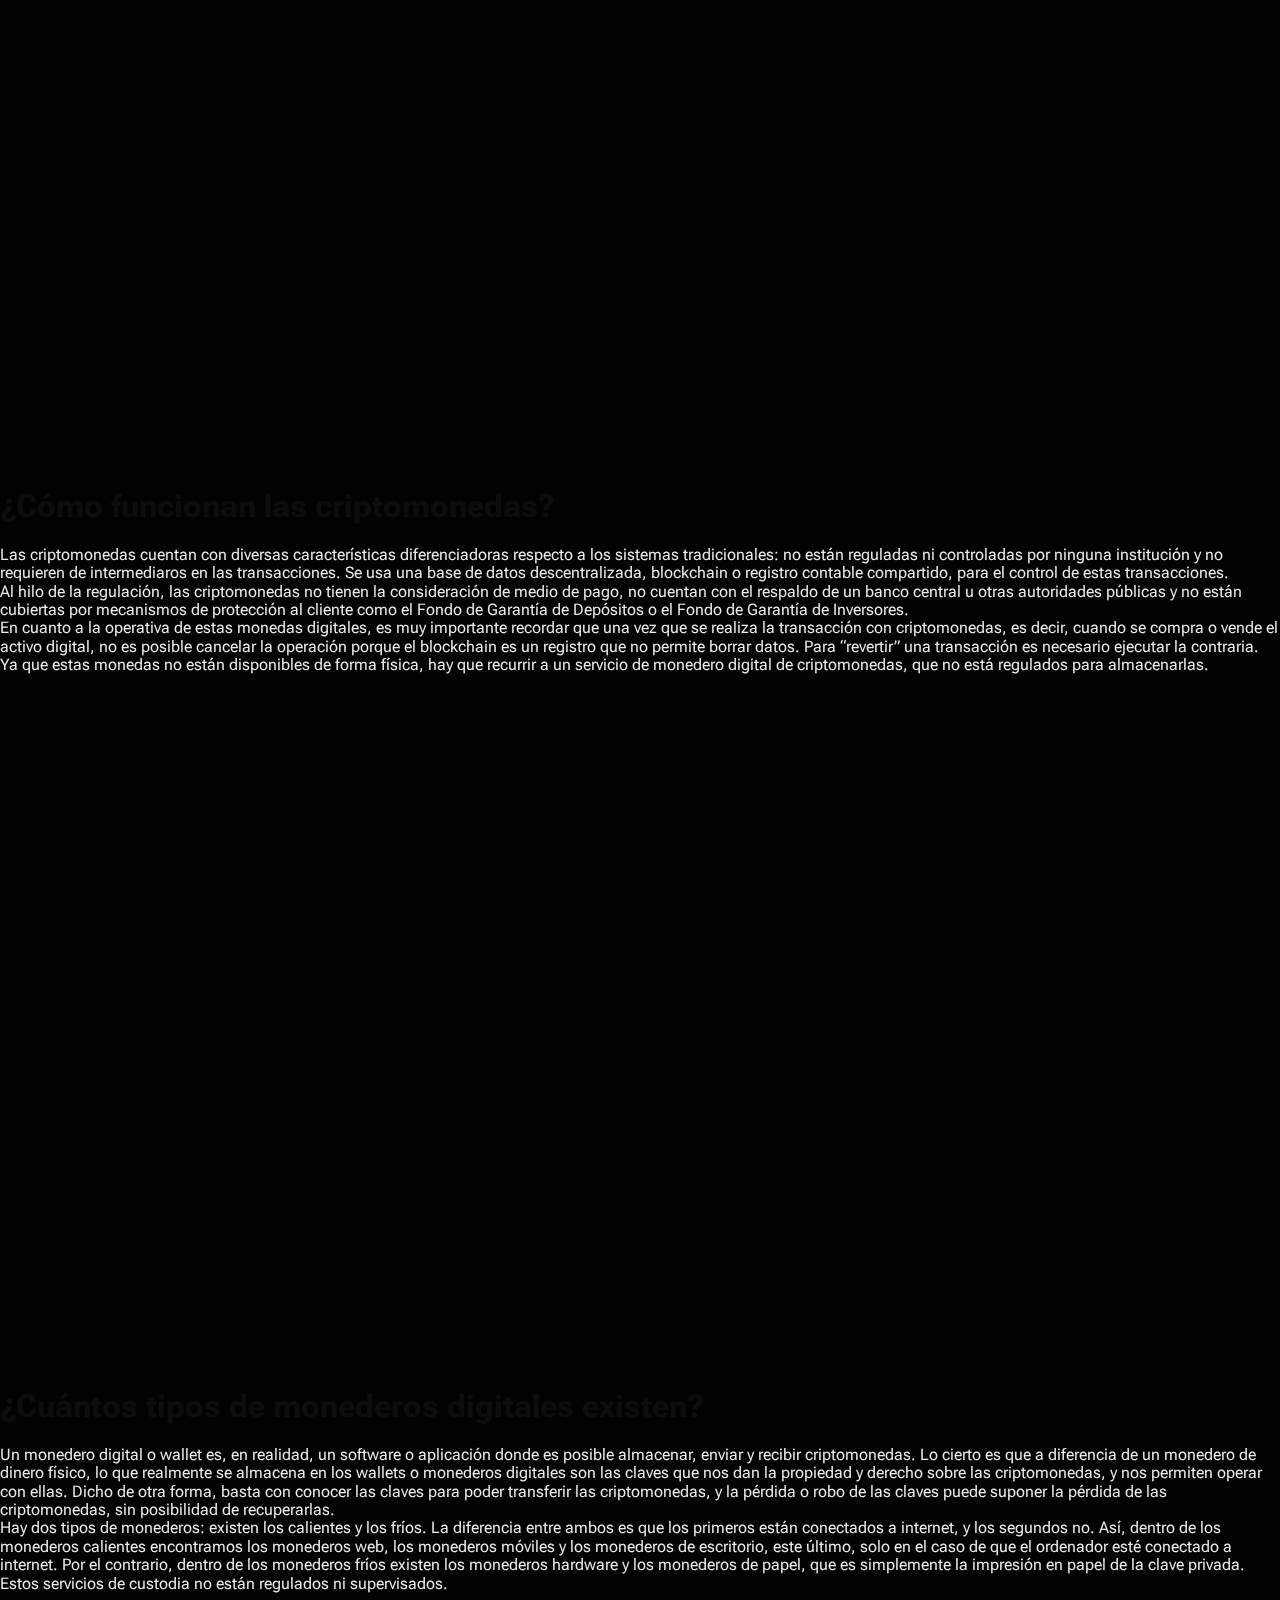
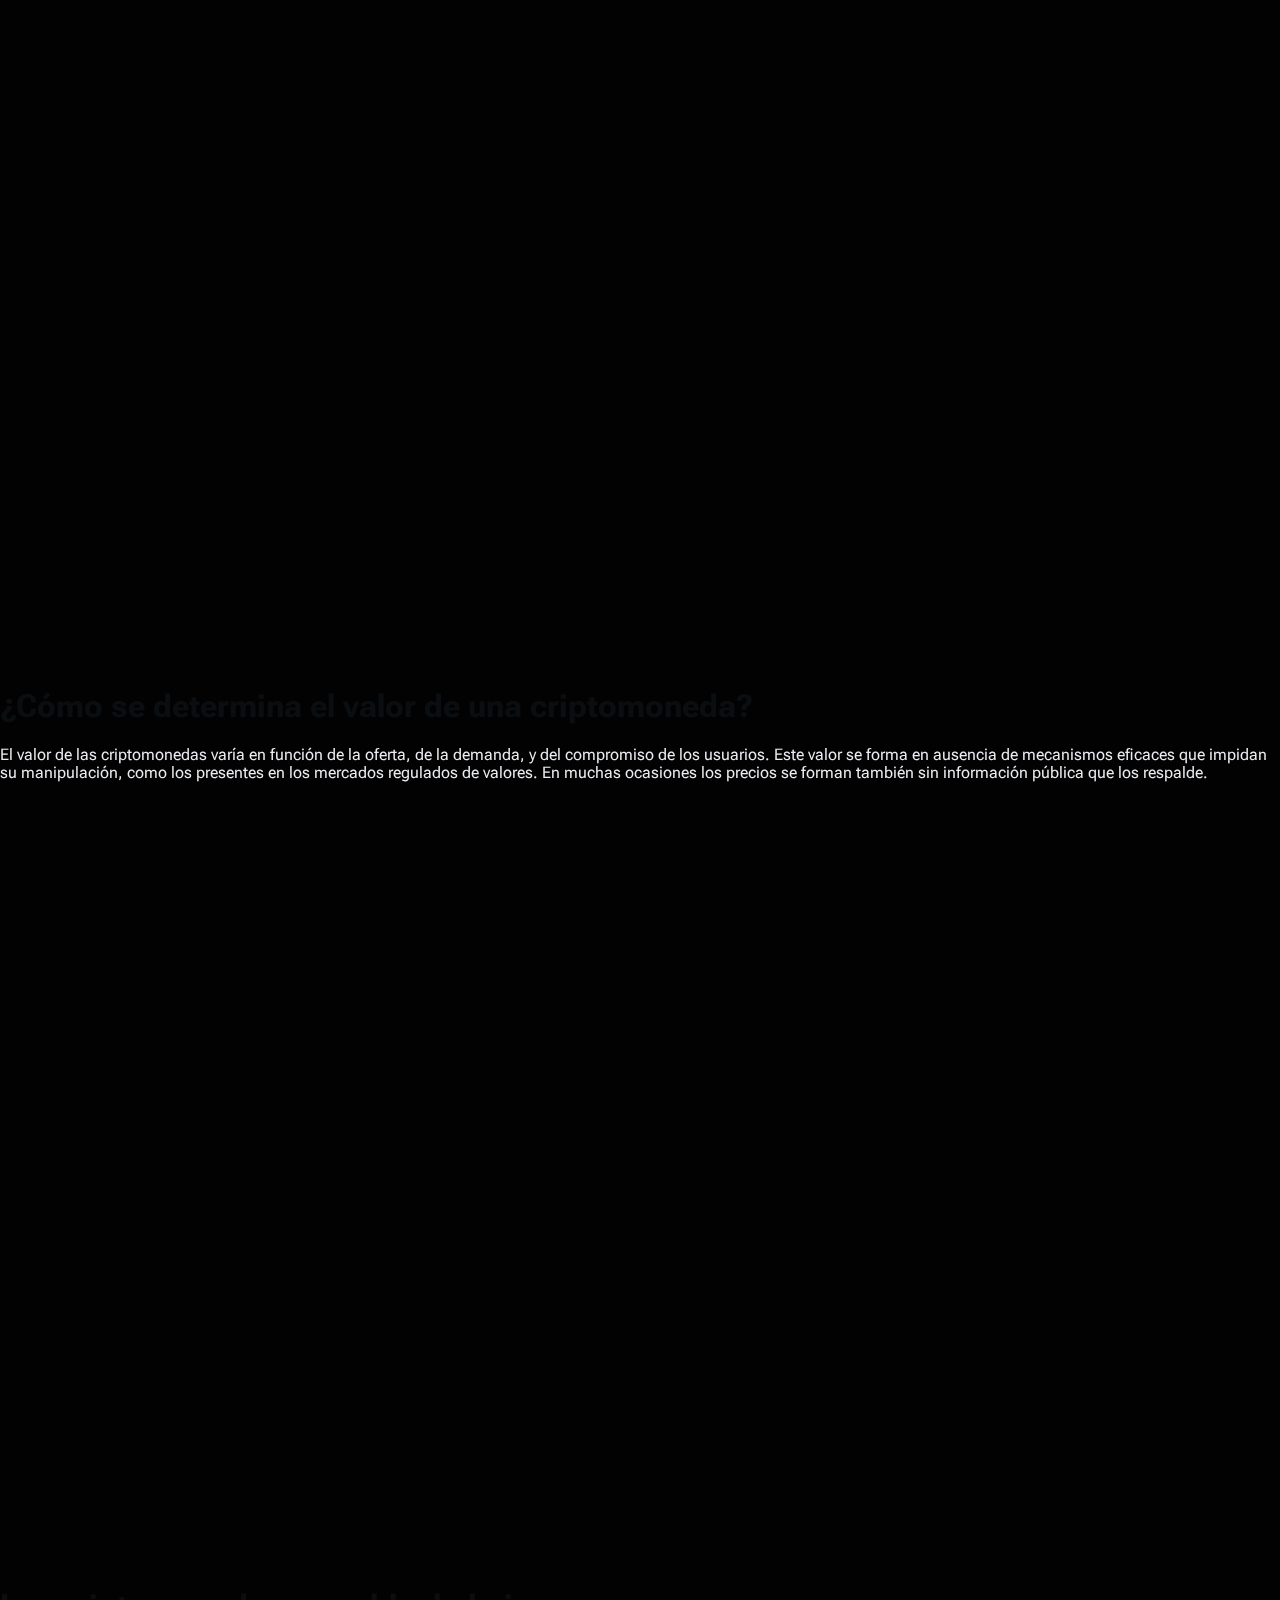
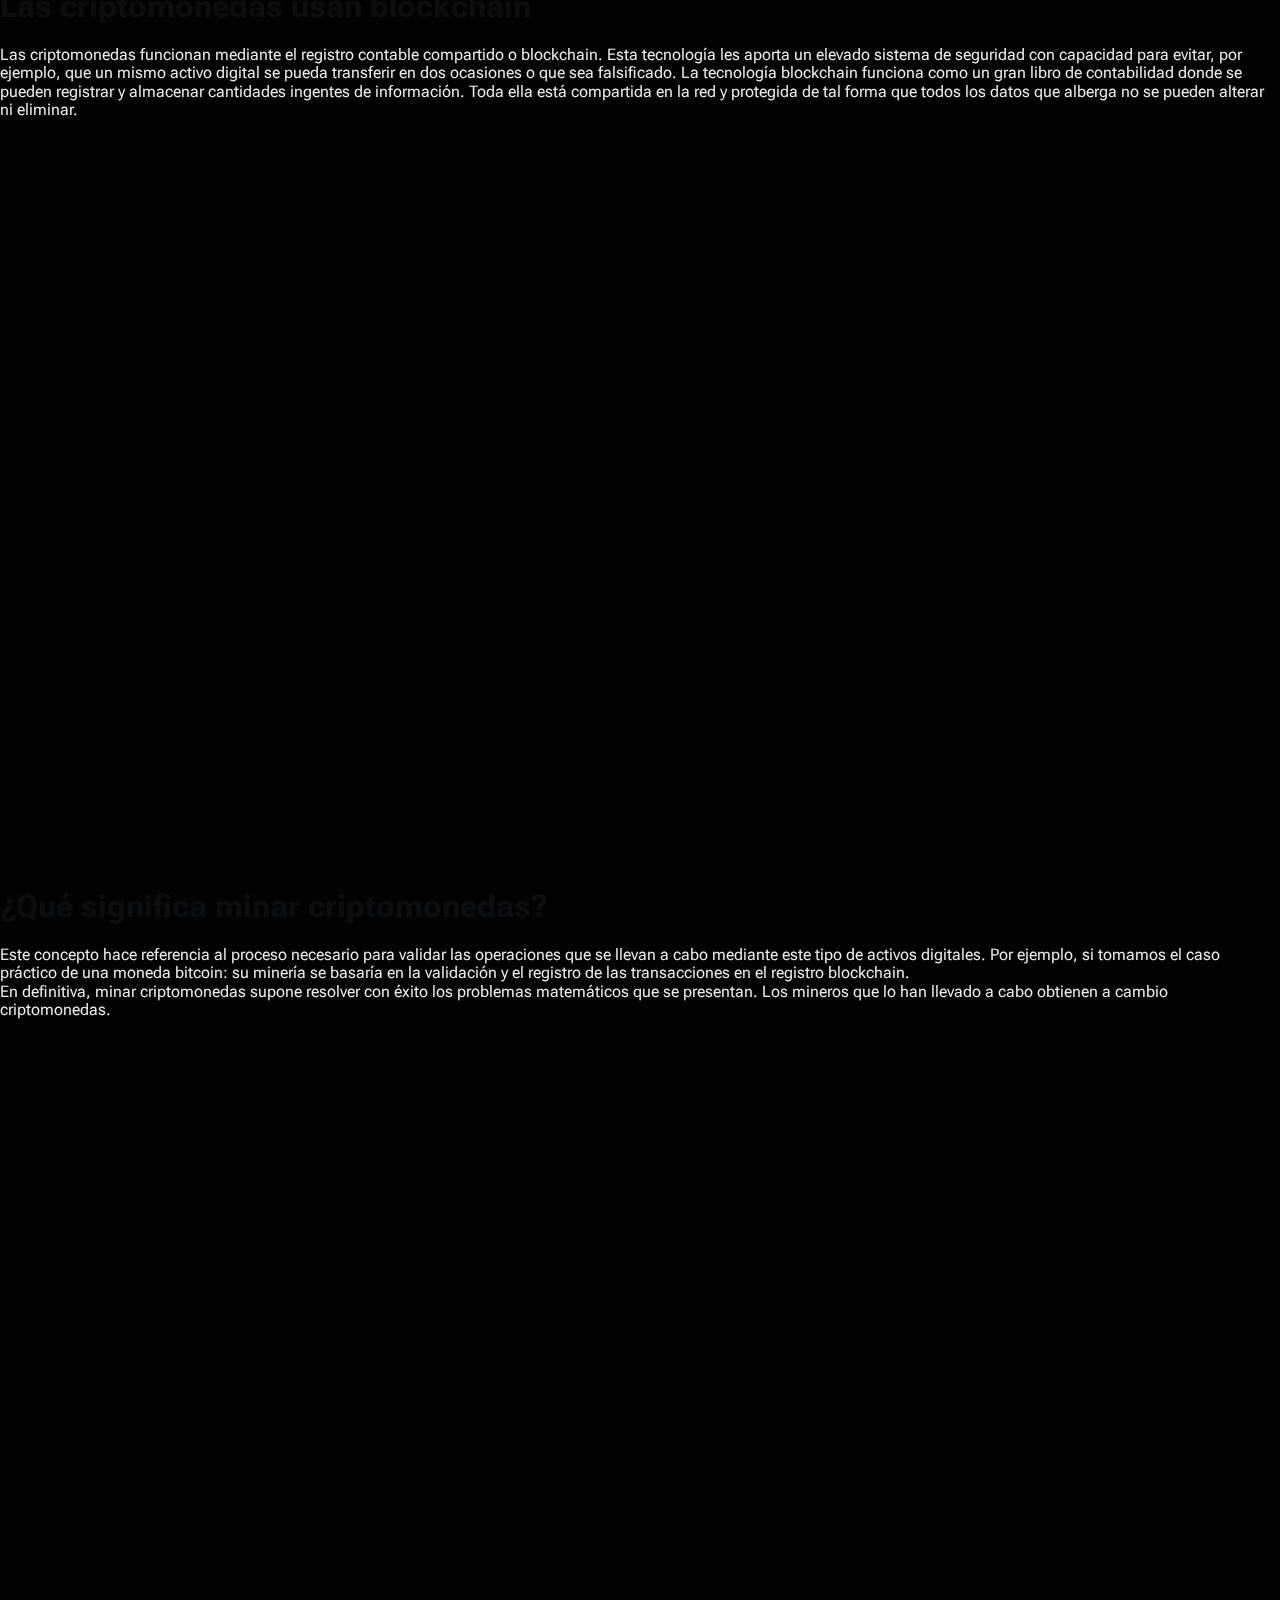
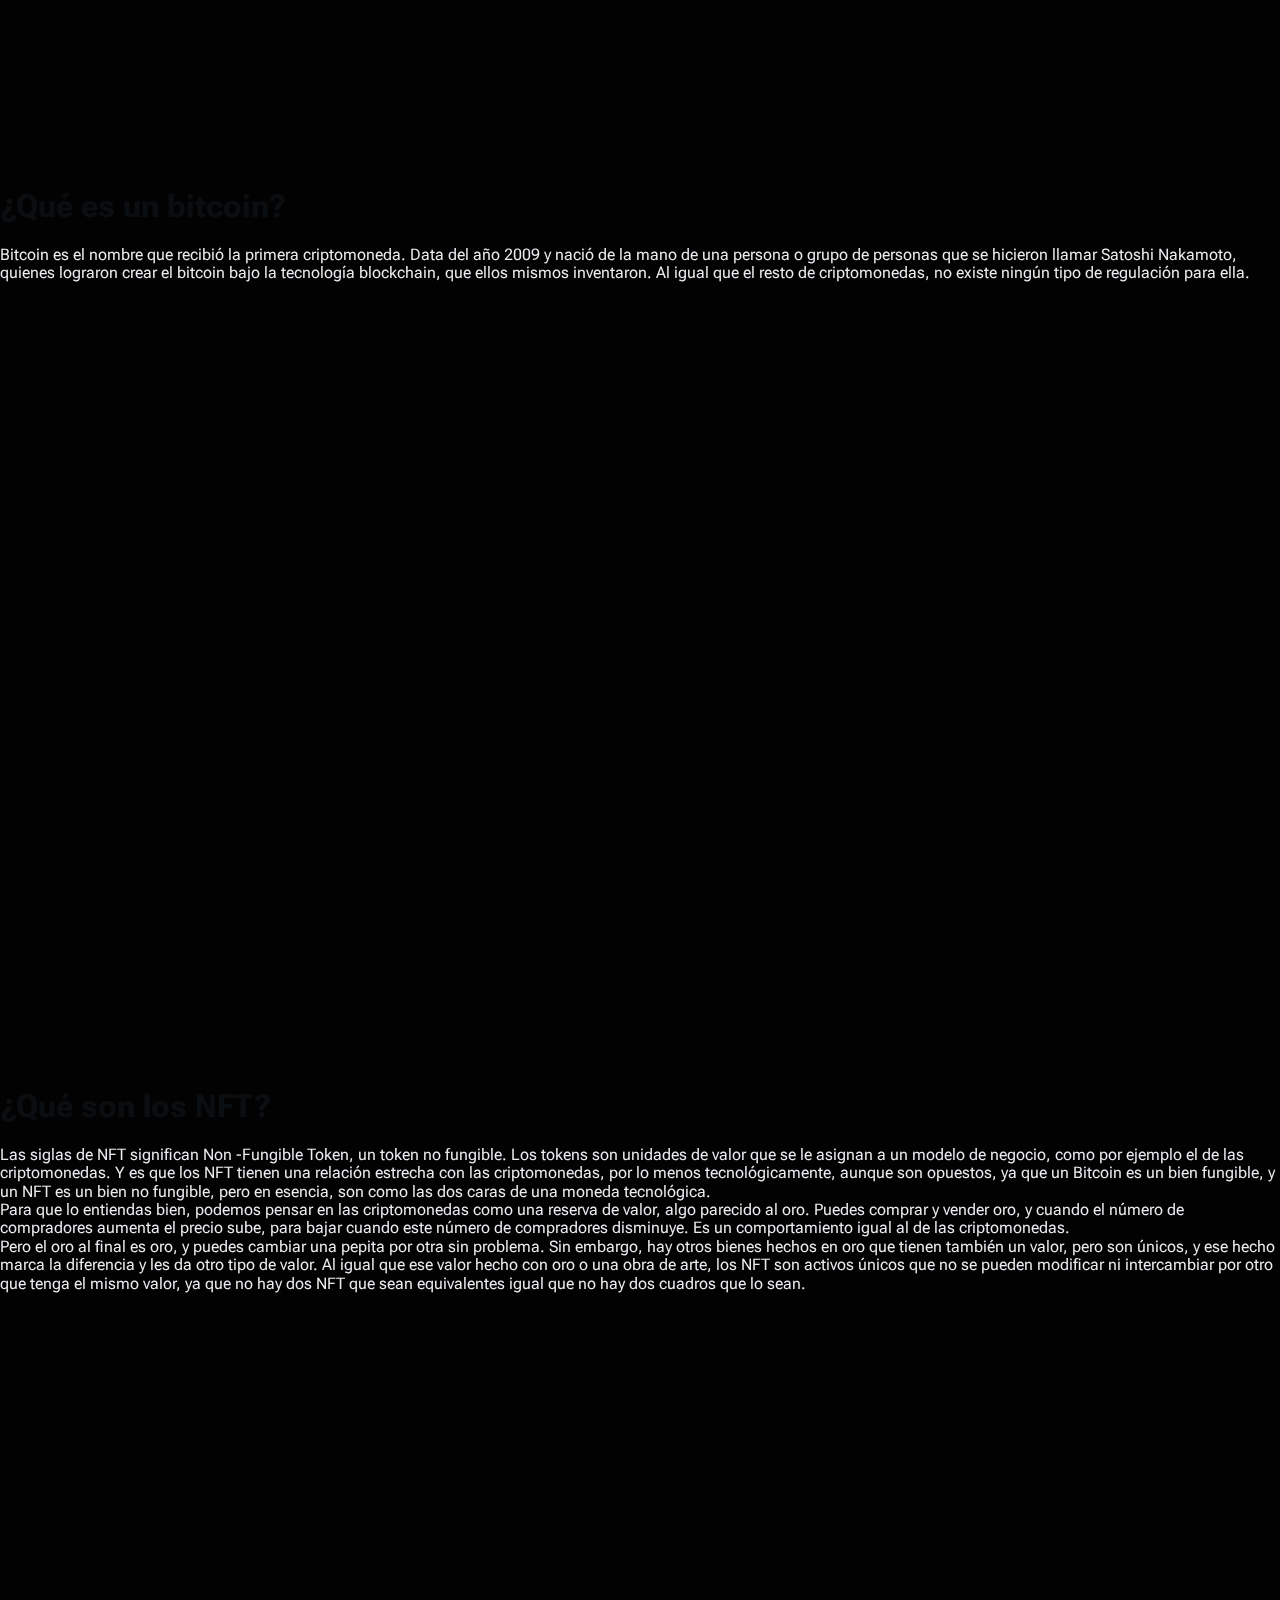
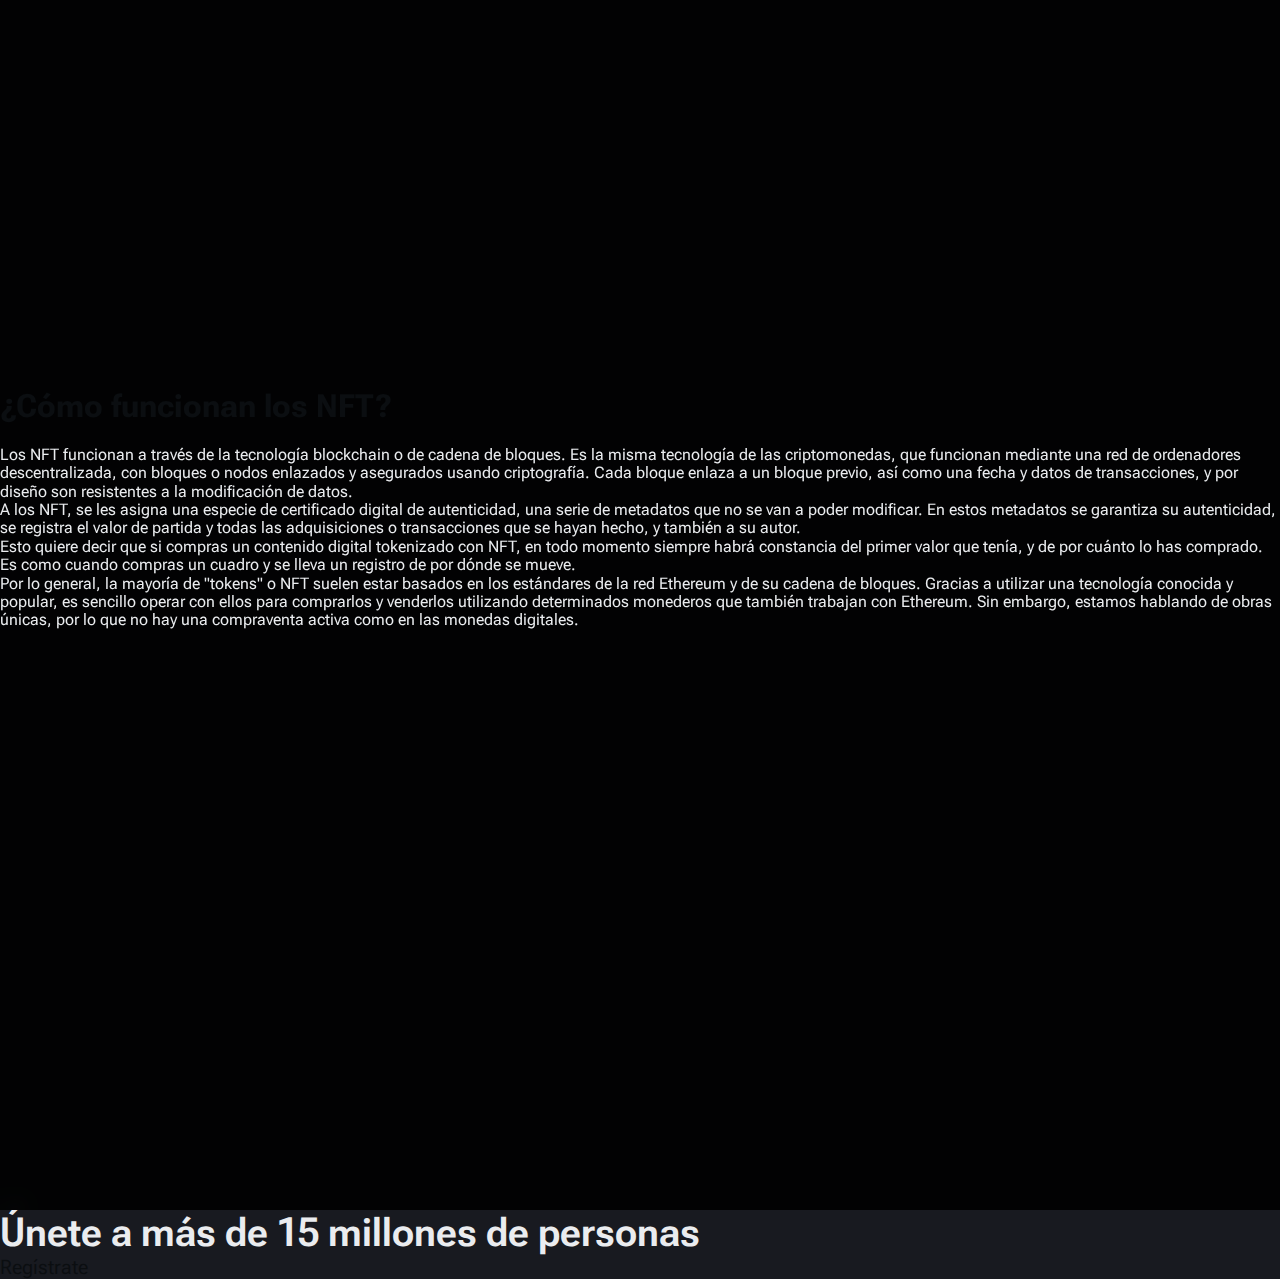
<file: info.html>
<!DOCTYPE html>
<html lang="es">
   <head>
      <meta charset="UTF-8">
      <meta http-equiv="X-UA-Compatible" content="IE=edge">
      <meta name="viewport" content="width=device-width, initial-scale=1.0">
      <title>Criptos</title>

      <link rel="shortcut icon" href="./assets/images/favico.svg" type="image/x-icon">

      <link
         href="https://cdn.jsdelivr.net/npm/bootstrap@5.2.0-beta1/dist/css/bootstrap.min.css"
         rel="stylesheet"
         integrity="sha384-0evHe/X+R7YkIZDRvuzKMRqM+OrBnVFBL6DOitfPri4tjfHxaWutUpFmBp4vmVor"
         crossorigin="anonymous"
      >

      <link
         rel="stylesheet"
         href="https://cdnjs.cloudflare.com/ajax/libs/font-awesome/6.1.1/css/all.min.css"
         integrity="sha512-KfkfwYDsLkIlwQp6LFnl8zNdLGxu9YAA1QvwINks4PhcElQSvqcyVLLD9aMhXd13uQjoXtEKNosOWaZqXgel0g=="
         crossorigin="anonymous"
         referrerpolicy="no-referrer"
      />

      <link rel="stylesheet" href="./assets/css/index.css">
   </head>
   <body class="text-bg-dark bg-main" data-bs-spy="scroll" data-bs-target="#vertical-nav">
      <!-- Header -->
      <nav class="navbar navbar-dark bg-dark navbar-expand-lg fixed-top bg-element">
         <div class="container-fluid px-5">
            <a class="navbar-brand d-flex align-items-center" href="./index.html">
               <img src="./assets/images/favico.svg" alt="brand logo"  width="40" height="40">

               <div class="d-flex flex-column ms-1 gap-1">
                  <p class="m-0 fs-3 lh-1">Cripto</p>
                  <p class="m-0 fs-4 lh-1">World</p>
               </div>
            </a>

            <div class="ms-auto me-5 d-flex align-items-center gap-4 position-relative">
               <i class="fa-solid fa-user font-white" style="font-size: 2.4rem;"></i>
               
               <div class="d-flex flex-column align-items-start">
                  <p class="m-0 fs-4 lh-1 text-info mb-1 cursor-pointer hover-info" id="login">Iniciar sesión</p>

                  <p class="m-0 fs-5 lh-1 font-white cursor-pointer hover-info" id="register">Registrarme</p>
               </div>

               <div class="tooltip-element" id="login-form">
                  <main class="d-flex flex-column">
                     <div class="d-flex justify-content-between align-items-center">
                        <p class="text-nowrap mb-0 fs-1">Iniciar sesión</p>

                        <i class="fa-solid fa-xmark text-danger cursor-pointer" id="login-close"></i>
                     </div>

                     <div class="border-bottom mb-4"></div>

                     <form class="d-flex flex-column">
                        <div class="mb-4">
                           <div class="input-group input-group-lg flex-nowrap">
                              <span class="input-group-text d-flex justify-content-center align-items-center bg-main" style="width: 4rem;">
                                 <i class="fa-solid fa-envelope"></i>
                              </span>

                              <input type="email" class="form-control fs-4 bg-element" placeholder="Correo electrónico">
                           </div>
                        </div>

                        <div class="mb-4">
                           <div class="input-group input-group-lg flex-nowrap">
                              <span class="input-group-text d-flex justify-content-center align-items-center bg-main" style="width: 4rem;">
                                 <i class="fa-solid fa-lock"></i>
                              </span>

                              <input type="email" class="form-control fs-4 bg-element" placeholder="Contraseña">
                           </div>
                        </div>

                        <div class="d-flex align-items-center">
                           <p class="m-0 text-info cursor-pointer hover-info" id="login-redir">Registrarme</p>
                           
                           <button type="submit" class="btn btn-info ms-auto fs-4">Ingresar</button>
                        </div>
                     </form>
                  </main>
               </div>

               <div class="tooltip-element" id="register-form">
                  <main class="d-flex flex-column">
                     <div class="d-flex justify-content-between align-items-center">
                        <p class="text-nowrap mb-0 fs-1">Registro</p>

                        <i class="fa-solid fa-xmark text-danger cursor-pointer" id="register-close"></i>
                     </div>

                     <div class="border-bottom mb-4"></div>

                     <form class="d-flex flex-column">
                        <div class="mb-4">
                           <div class="input-group input-group-lg flex-nowrap">
                              <span class="input-group-text d-flex justify-content-center align-items-center bg-main" style="width: 4rem;">
                                 <i class="fa-solid fa-envelope"></i>
                              </span>

                              <input type="email" class="form-control fs-4 bg-element" placeholder="Correo electrónico">
                           </div>

                          <div class="form-text font-white text-opacity-50">Nunca compartiremos esta información con nadie.</div>
                        </div>

                        <div class="mb-4">
                           <div class="input-group input-group-lg flex-nowrap">
                              <span class="input-group-text d-flex justify-content-center align-items-center bg-main" style="width: 4rem;">
                                 <i class="fa-solid fa-lock"></i>
                              </span>

                              <input type="email" class="form-control fs-4 bg-element" placeholder="Contraseña">
                           </div>
                        </div>

                        <div class="mb-4">
                           <div class="input-group input-group-lg flex-nowrap">
                              <span class="input-group-text d-flex justify-content-center align-items-center bg-main" style="width: 4rem;">
                                 <i class="fa-solid fa-lock"></i>
                              </span>

                              <input type="email" class="form-control fs-4 bg-element" placeholder="Repetir contraseña">
                           </div>
                        </div>

                        <div class="d-flex align-items-center">
                           <p class="m-0 text-info cursor-pointer hover-info" id="register-redir">Iniciar sesión</p>
                           
                           <button type="submit" class="btn btn-info ms-auto fs-4">Registrarme</button>
                        </div>
                     </form>
                  </main>
               </div>
            </div>

            <button class="navbar-toggler" type="button" data-bs-toggle="collapse" data-bs-target="#navbarSupportedContent" aria-controls="navbarSupportedContent" aria-expanded="false" aria-label="Toggle navigation">
               <span class="navbar-toggler-icon"></span>
            </button>

            <div class="collapse navbar-collapse" id="navbarSupportedContent" style="flex-grow: 0!important;">
               <ul class="navbar-nav gap-5 mb-2 mb-lg-0">
                  <div class="border-end d-none d-md-block"></div>

                  <li class="nav-item">
                     <a class="nav-link" aria-current="page" href="./index.html">Inicio</a>
                  </li>

                  <li class="nav-item">
                     <a class="nav-link" href="./cryptos.html">Criptomonedas</a>
                  </li>
                  
                  <li class="nav-item">
                     <a class="nav-link" href="./nfts.html">NFTs</a>
                  </li>

                  <li class="nav-item">
                     <a class="nav-link active" href="./info.html">Información</a>
                  </li>
               </ul>
            </div>
         </div>
      </nav>
      <!-- End: Header -->

      <section class="container-fluid section-full bg-parallax bg-img-1" id="top">
         <div class="row">
            <div class="col-11 mx-auto">
               <div class="row">
                  <div class="col-md-3">
                     <div class="sticky-top">
                        <ul class="nav flex-column gap-4 justify-content-center section-full-spy" id="vertical-nav">
                           <li class="nav-item">
                              <a class="nav-link link-white" href="#el1">¿Qué son las criptomonedas?</a>
                           </li>
                           
                           <li class="nav-item">
                              <a class="nav-link link-white" href="#el2">¿Cómo funcionan las criptomonedas?</a>
                           </li>

                           <li class="nav-item">
                              <a class="nav-link link-white" href="#el3">¿Cuántos tipos de monederos digitales existen?</a>
                           </li>

                           <li class="nav-item">
                              <a class="nav-link link-white" href="#el4">¿Cómo se determina el valor de una criptomoneda? </a>
                           </li>

                           <li class="nav-item">
                              <a class="nav-link link-white" href="#el5">Las criptomonedas usan blockchain</a>
                           </li>

                           <li class="nav-item">
                              <a class="nav-link link-white" href="#el6">¿Qué significa minar criptomonedas?</a>
                           </li>

                           <li class="nav-item">
                              <a class="nav-link link-white" href="#el7">¿Qué es un bitcoin?</a>
                           </li>

                           <li class="nav-item">
                              <a class="nav-link link-white" href="#el8">¿Qué son los NFT?</a>
                           </li>

                           <li class="nav-item">
                              <a class="nav-link link-white" href="#el9">¿Cómo funcionan los NFT?</a>
                           </li>
                        </ul>
                     </div>
                  </div>

                  <div class="col-md-9">
                     <div class="row" id="el1">
                        <div class="col">
                           <div class="section-full-spy d-flex flex-column justify-content-center">
                              <h1 class="text-info">¿Qué son las criptomonedas?</h1>
   
                              <p class="font-white lh-lg">Una criptomoneda es un activo digital que emplea un cifrado criptográfico para garantizar su titularidad y asegurar la integridad de las transacciones, y controlar la creación de unidades adicionales, es decir, evitar que alguien pueda hacer copias como haríamos, por ejemplo, con una foto. Estas monedas no existen de forma física: se almacenan en una cartera digital.</p>
                           </div>
                        </div>
                     </div>

                     <div class="row" id="el2">
                        <div class="col">
                           <div class="section-full-spy d-flex flex-column justify-content-center">
                              <h1 class="text-info">¿Cómo funcionan las criptomonedas?</h1>
   
                              <p class="font-white lh-lg">Las criptomonedas cuentan con diversas características diferenciadoras respecto a los sistemas tradicionales: no están reguladas ni controladas por ninguna institución y no requieren de intermediaros en las transacciones. Se usa una base de datos descentralizada, blockchain o registro contable compartido, para el control de estas transacciones.</p>
   
                              <p class="font-white lh-lg">Al hilo de la regulación, las criptomonedas no tienen la consideración de medio de pago, no cuentan con el respaldo de un banco central u otras autoridades públicas y no están cubiertas por mecanismos de protección al cliente como el Fondo de Garantía de Depósitos o el Fondo de Garantía de Inversores.</p>
   
                              <p class="font-white lh-lg">En cuanto a la operativa de estas monedas digitales, es muy importante recordar que una vez que se realiza la transacción con criptomonedas, es decir, cuando se compra o vende el activo digital, no es posible cancelar la operación porque el blockchain es un registro que no permite borrar datos. Para “revertir” una transacción es necesario ejecutar la contraria.</p>
   
                              <p class="font-white lh-lg">Ya que estas monedas no están disponibles de forma física, hay que recurrir a un servicio de monedero digital de criptomonedas, que no está regulados para almacenarlas. </p>
                           </div>
                        </div>
                     </div>

                     <div class="row" id="el3">
                        <div class="col">
                           <div class="section-full-spy d-flex flex-column justify-content-center">
                              <h1 class="text-info">¿Cuántos tipos de monederos digitales existen?</h1>
   
                              <p class="font-white lh-lg">Un monedero digital o wallet es, en realidad, un software o aplicación donde es posible almacenar, enviar y recibir criptomonedas. Lo cierto es que a diferencia de un monedero de dinero físico, lo que realmente se almacena en los wallets o monederos digitales son las claves que nos dan la propiedad y derecho sobre las criptomonedas, y nos permiten operar con ellas. Dicho de otra forma, basta con conocer las claves para poder transferir las criptomonedas, y la pérdida o robo de las claves puede suponer la pérdida de las criptomonedas, sin posibilidad de recuperarlas.</p>
   
                              <p class="font-white lh-lg">Hay dos tipos de monederos: existen los calientes y los fríos. La diferencia entre ambos es que los primeros están conectados a internet, y los segundos no. Así, dentro de los monederos calientes encontramos los monederos web, los monederos móviles y los monederos de escritorio, este último, solo en el caso de que el ordenador esté conectado a internet. Por el contrario, dentro de los monederos fríos existen los monederos hardware y los monederos de papel, que es simplemente la impresión en papel de la clave privada. </p>
   
                              <p class="font-white lh-lg">Estos servicios de custodia no están regulados ni supervisados.</p>
                           </div>
                        </div>
                     </div>

                     <div class="row" id="el4">
                        <div class="col">
                           <div class="section-full-spy d-flex flex-column justify-content-center">
                              <h1 class="text-info">¿Cómo se determina el valor de una criptomoneda?</h1>
   
                              <p class="font-white lh-lg">El valor de las criptomonedas varía en función de la oferta, de la demanda, y del compromiso de los usuarios. Este valor se  forma  en  ausencia  de mecanismos  eficaces  que  impidan  su  manipulación,  como  los  presentes  en  los  mercados regulados  de  valores.  En  muchas  ocasiones  los  precios  se  forman  también  sin  información pública que los respalde.</p>
                           </div>
                        </div>
                     </div>

                     <div class="row" id="el5">
                        <div class="col">
                           <div class="section-full-spy d-flex flex-column justify-content-center" >
                              <h1 class="text-info">Las criptomonedas usan blockchain</h1>
   
                              <p class="font-white lh-lg">Las criptomonedas funcionan mediante el registro contable compartido o blockchain. Esta tecnología les aporta un elevado sistema de seguridad con capacidad para evitar, por ejemplo, que un mismo activo digital se pueda transferir en dos ocasiones o que sea falsificado. La tecnología blockchain funciona como un gran libro de contabilidad donde se pueden registrar y almacenar cantidades ingentes de información. Toda ella está compartida en la red y protegida de tal forma que todos los datos que alberga no se pueden alterar ni eliminar.</p>
                           </div>
                        </div>
                     </div>

                     <div class="row" id="el6">
                        <div class="col">
                           <div class="section-full-spy d-flex flex-column justify-content-center">
                              <h1 class="text-info">¿Qué significa minar criptomonedas?</h1>
   
                              <p class="font-white lh-lg">Este concepto hace referencia al proceso necesario para validar las operaciones que se llevan a cabo mediante este tipo de activos digitales. Por ejemplo, si tomamos el caso práctico de una moneda bitcoin: su minería se basaría en la validación y el registro de las transacciones en el registro blockchain.</p>

                              <p class="font-white lh-lg">En definitiva, minar criptomonedas supone resolver con éxito los problemas matemáticos que se presentan. Los mineros que lo han llevado a cabo obtienen a cambio criptomonedas.</p>
                           </div>
                        </div>
                     </div>

                     <div class="row" id="el7">
                        <div class="col">
                           <div class="section-full-spy d-flex flex-column justify-content-center">
                              <h1 class="text-info">¿Qué es un bitcoin?</h1>
   
                              <p class="font-white lh-lg">Bitcoin es el nombre que recibió la primera criptomoneda. Data del año 2009 y nació de la mano de una persona o grupo de personas que se hicieron llamar Satoshi Nakamoto, quienes lograron crear el bitcoin bajo la tecnología blockchain, que ellos mismos inventaron. Al igual que el resto de criptomonedas, no existe ningún tipo de regulación para ella.</p>
                           </div>
                        </div>
                     </div>

                     <div class="row" id="el8">
                        <div class="col">
                           <div class="section-full-spy d-flex flex-column justify-content-center">
                              <h1 class="text-info">¿Qué son los NFT?</h1>
   
                              <p class="font-white lh-lg">Las siglas de NFT significan Non -Fungible Token, un token no fungible. Los tokens son unidades de valor que se le asignan a un modelo de negocio, como por ejemplo el de las criptomonedas. Y es que los NFT tienen una relación estrecha con las criptomonedas, por lo menos tecnológicamente, aunque son opuestos, ya que un Bitcoin es un bien fungible, y un NFT es un bien no fungible, pero en esencia, son como las dos caras de una moneda tecnológica.</p>

                              <p class="font-white lh-lg">Para que lo entiendas bien, podemos pensar en las criptomonedas como una reserva de valor, algo parecido al oro. Puedes comprar y vender oro, y cuando el número de compradores aumenta el precio sube, para bajar cuando este número de compradores disminuye. Es un comportamiento igual al de las criptomonedas.</p>

                              <p class="font-white lh-lg">Pero el oro al final es oro, y puedes cambiar una pepita por otra sin problema. Sin embargo, hay otros bienes hechos en oro que tienen también un valor, pero son únicos, y ese hecho marca la diferencia y les da otro tipo de valor. Al igual que ese valor hecho con oro o una obra de arte, los NFT son activos únicos que no se pueden modificar ni intercambiar por otro que tenga el mismo valor, ya que no hay dos NFT que sean equivalentes igual que no hay dos cuadros que lo sean.</p>
                           </div>
                        </div>
                     </div>

                     <div class="row" id="el9">
                        <div class="col">
                           <div class="section-full-spy d-flex flex-column justify-content-center">
                              <h1 class="text-info">¿Cómo funcionan los NFT?</h1>
   
                              <p class="font-white lh-lg">Los NFT funcionan a través de la tecnología blockchain o de cadena de bloques. Es la misma tecnología de las criptomonedas, que funcionan mediante una red de ordenadores descentralizada, con bloques o nodos enlazados y asegurados usando criptografía. Cada bloque enlaza a un bloque previo, así como una fecha y datos de transacciones, y por diseño son resistentes a la modificación de datos.</p>

                              <p class="font-white lh-lg">A los NFT, se les asigna una especie de certificado digital de autenticidad, una serie de metadatos que no se van a poder modificar. En estos metadatos se garantiza su autenticidad, se registra el valor de partida y todas las adquisiciones o transacciones que se hayan hecho, y también a su autor.</p>

                              <p class="font-white lh-lg">Esto quiere decir que si compras un contenido digital tokenizado con NFT, en todo momento siempre habrá constancia del primer valor que tenía, y de por cuánto lo has comprado. Es como cuando compras un cuadro y se lleva un registro de por dónde se mueve.</p>

                              <p class="font-white lh-lg">Por lo general, la mayoría de "tokens" o NFT suelen estar basados en los estándares de la red Ethereum y de su cadena de bloques. Gracias a utilizar una tecnología conocida y popular, es sencillo operar con ellos para comprarlos y venderlos utilizando determinados monederos que también trabajan con Ethereum. Sin embargo, estamos hablando de obras únicas, por lo que no hay una compraventa activa como en las monedas digitales.</p>
                           </div>
                        </div>
                     </div>
                  </div>
               </div>
            </div>
         </div>
      </section>

      <!-- Section -->
      <section class="container-fluid py-5 mt-5 bg-element">
         <div class="row py-5">
            <div class="col-11 mx-auto py-4">
               <div class="d-flex flex-column align-items-center">
                  <p class="font-data font-white text-center">Únete a más de 15 millones de personas</p>

                  <button class="btn btn-info font-btn px-5 mt-5" id="register-section">Regístrate</button>
               </div>
            </div>
         </div>
      </section>
      <!-- End: Section -->

      <a href="#top" class="top-btn">
         <i class="fa-solid fa-circle-chevron-up text-info"></i>
      </a>

      <script
         src="https://cdn.jsdelivr.net/npm/bootstrap@5.2.0-beta1/dist/js/bootstrap.bundle.min.js"
         integrity="sha384-pprn3073KE6tl6bjs2QrFaJGz5/SUsLqktiwsUTF55Jfv3qYSDhgCecCxMW52nD2"
         crossorigin="anonymous"
      ></script>

      <script src="./assets/js/index.js"></script>
   </body>
</html>
</file>
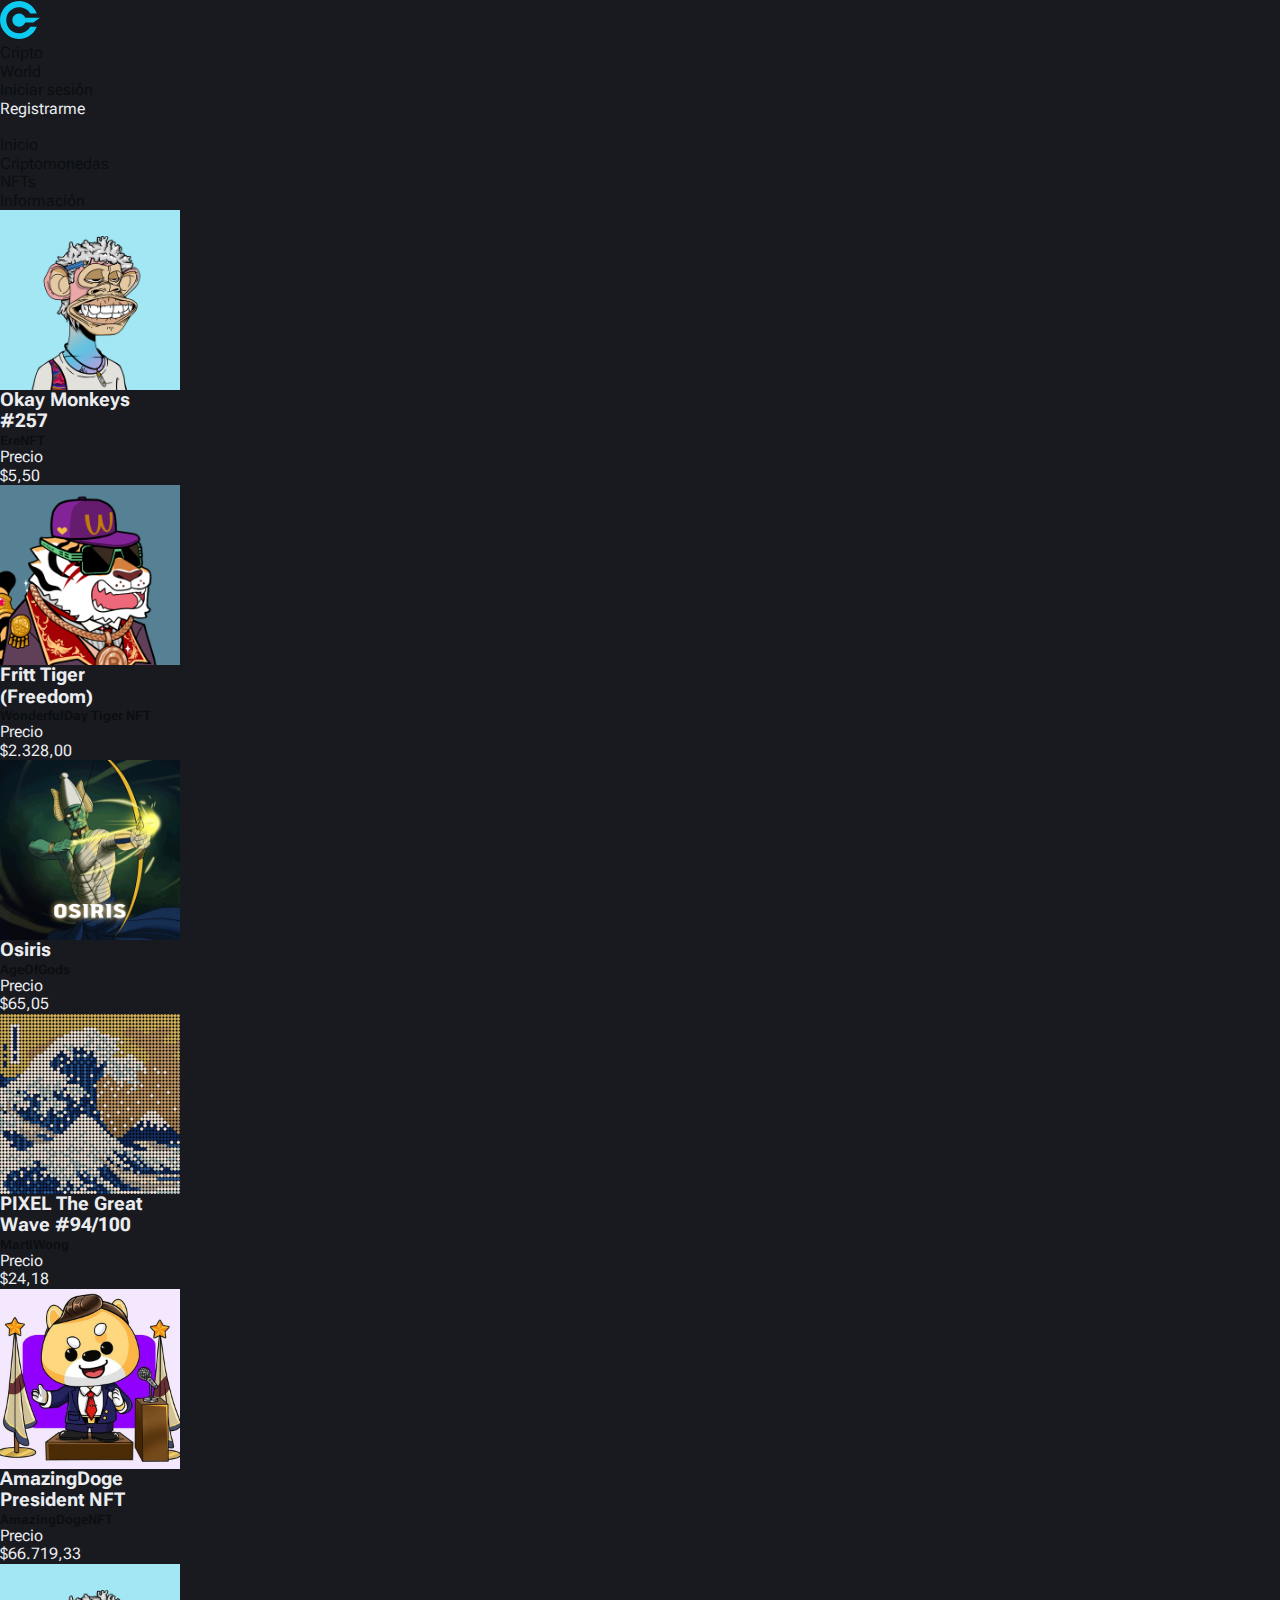
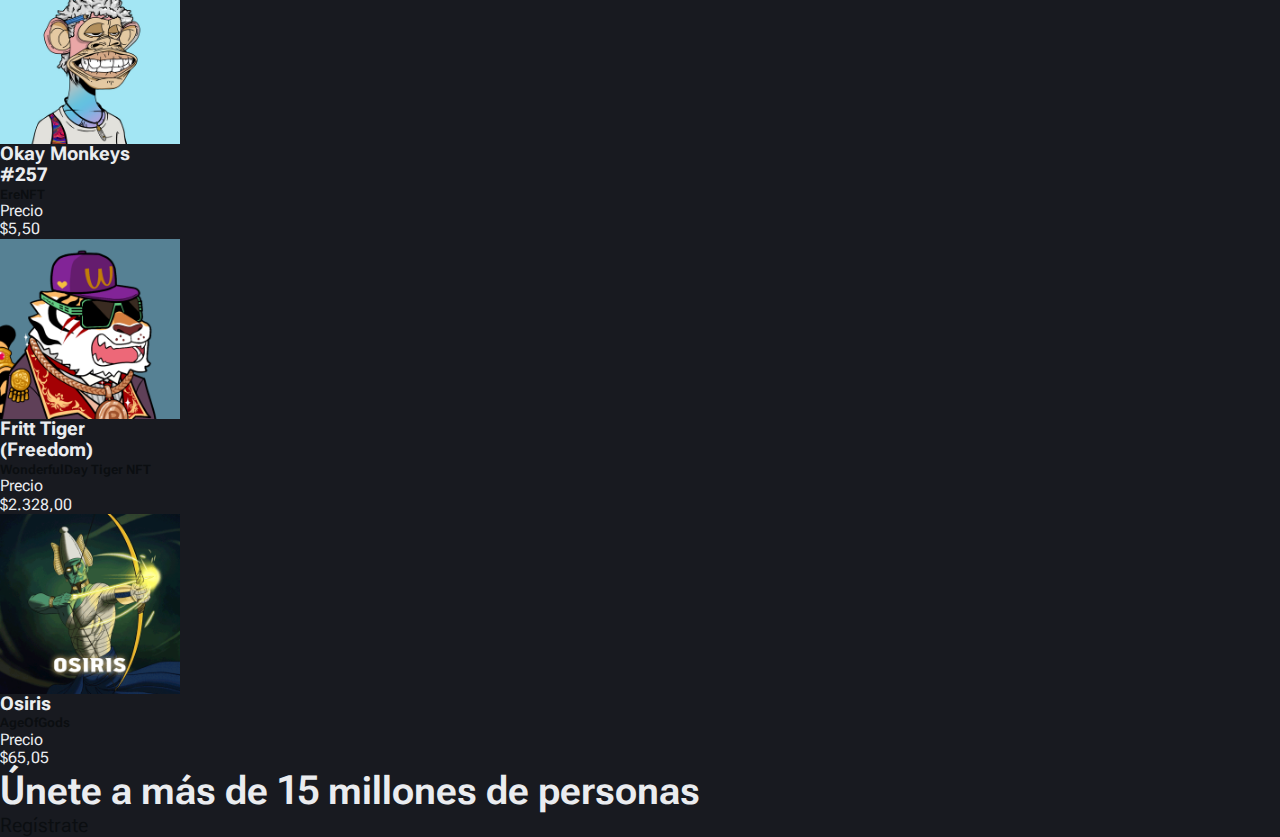
<file: nfts.html>
<!DOCTYPE html>
<html lang="es">
   <head>
      <meta charset="UTF-8">
      <meta http-equiv="X-UA-Compatible" content="IE=edge">
      <meta name="viewport" content="width=device-width, initial-scale=1.0">
      <title>Criptos</title>

      <link rel="shortcut icon" href="./assets/images/favico.svg" type="image/x-icon">

      <link
         href="https://cdn.jsdelivr.net/npm/bootstrap@5.2.0-beta1/dist/css/bootstrap.min.css"
         rel="stylesheet"
         integrity="sha384-0evHe/X+R7YkIZDRvuzKMRqM+OrBnVFBL6DOitfPri4tjfHxaWutUpFmBp4vmVor"
         crossorigin="anonymous"
      >

      <link
         rel="stylesheet"
         href="https://cdnjs.cloudflare.com/ajax/libs/font-awesome/6.1.1/css/all.min.css"
         integrity="sha512-KfkfwYDsLkIlwQp6LFnl8zNdLGxu9YAA1QvwINks4PhcElQSvqcyVLLD9aMhXd13uQjoXtEKNosOWaZqXgel0g=="
         crossorigin="anonymous"
         referrerpolicy="no-referrer"
      />

      <link rel="stylesheet" href="./assets/css/index.css">
   </head>
   <body class="text-bg-dark bg-main">
      <!-- Header -->
      <nav class="navbar navbar-dark bg-dark navbar-expand-lg sticky-top bg-element">
         <div class="container-fluid px-5">
            <a class="navbar-brand d-flex align-items-center" href="./index.html">
               <img src="./assets/images/favico.svg" alt="brand logo"  width="40" height="40">

               <div class="d-flex flex-column ms-1 gap-1">
                  <p class="m-0 fs-3 lh-1">Cripto</p>
                  <p class="m-0 fs-4 lh-1">World</p>
               </div>
            </a>

            <div class="ms-auto me-5 d-flex align-items-center gap-4 position-relative">
               <i class="fa-solid fa-user font-white" style="font-size: 2.4rem;"></i>
               
               <div class="d-flex flex-column align-items-start">
                  <p class="m-0 fs-4 lh-1 text-info mb-1 cursor-pointer hover-info" id="login">Iniciar sesión</p>

                  <p class="m-0 fs-5 lh-1 font-white cursor-pointer hover-info" id="register">Registrarme</p>
               </div>

               <div class="tooltip-element" id="login-form">
                  <main class="d-flex flex-column">
                     <div class="d-flex justify-content-between align-items-center">
                        <p class="text-nowrap mb-0 fs-1">Iniciar sesión</p>

                        <i class="fa-solid fa-xmark text-danger cursor-pointer" id="login-close"></i>
                     </div>

                     <div class="border-bottom mb-4"></div>

                     <form class="d-flex flex-column">
                        <div class="mb-4">
                           <div class="input-group input-group-lg flex-nowrap">
                              <span class="input-group-text d-flex justify-content-center align-items-center bg-main" style="width: 4rem;">
                                 <i class="fa-solid fa-envelope"></i>
                              </span>

                              <input type="email" class="form-control fs-4 bg-element" placeholder="Correo electrónico">
                           </div>
                        </div>

                        <div class="mb-4">
                           <div class="input-group input-group-lg flex-nowrap">
                              <span class="input-group-text d-flex justify-content-center align-items-center bg-main" style="width: 4rem;">
                                 <i class="fa-solid fa-lock"></i>
                              </span>

                              <input type="email" class="form-control fs-4 bg-element" placeholder="Contraseña">
                           </div>
                        </div>

                        <div class="d-flex align-items-center">
                           <p class="m-0 text-info cursor-pointer hover-info" id="login-redir">Registrarme</p>
                           
                           <button type="submit" class="btn btn-info ms-auto fs-4">Ingresar</button>
                        </div>
                     </form>
                  </main>
               </div>

               <div class="tooltip-element" id="register-form">
                  <main class="d-flex flex-column">
                     <div class="d-flex justify-content-between align-items-center">
                        <p class="text-nowrap mb-0 fs-1">Registro</p>

                        <i class="fa-solid fa-xmark text-danger cursor-pointer" id="register-close"></i>
                     </div>

                     <div class="border-bottom mb-4"></div>

                     <form class="d-flex flex-column">
                        <div class="mb-4">
                           <div class="input-group input-group-lg flex-nowrap">
                              <span class="input-group-text d-flex justify-content-center align-items-center bg-main" style="width: 4rem;">
                                 <i class="fa-solid fa-envelope"></i>
                              </span>

                              <input type="email" class="form-control fs-4 bg-element" placeholder="Correo electrónico">
                           </div>

                          <div class="form-text text-white text-opacity-50">Nunca compartiremos esta información con nadie.</div>
                        </div>

                        <div class="mb-4">
                           <div class="input-group input-group-lg flex-nowrap">
                              <span class="input-group-text d-flex justify-content-center align-items-center bg-main" style="width: 4rem;">
                                 <i class="fa-solid fa-lock"></i>
                              </span>

                              <input type="email" class="form-control fs-4 bg-element" placeholder="Contraseña">
                           </div>
                        </div>

                        <div class="mb-4">
                           <div class="input-group input-group-lg flex-nowrap">
                              <span class="input-group-text d-flex justify-content-center align-items-center bg-main" style="width: 4rem;">
                                 <i class="fa-solid fa-lock"></i>
                              </span>

                              <input type="email" class="form-control fs-4 bg-element" placeholder="Repetir contraseña">
                           </div>
                        </div>

                        <div class="d-flex align-items-center">
                           <p class="m-0 text-info cursor-pointer hover-info" id="register-redir">Iniciar sesión</p>
                           
                           <button type="submit" class="btn btn-info ms-auto fs-4">Registrarme</button>
                        </div>
                     </form>
                  </main>
               </div>
            </div>

            <button class="navbar-toggler" type="button" data-bs-toggle="collapse" data-bs-target="#navbarSupportedContent" aria-controls="navbarSupportedContent" aria-expanded="false" aria-label="Toggle navigation">
               <span class="navbar-toggler-icon"></span>
            </button>

            <div class="collapse navbar-collapse" id="navbarSupportedContent" style="flex-grow: 0!important;">
               <ul class="navbar-nav gap-5 mb-2 mb-lg-0">
                  <div class="border-end d-none d-md-block"></div>

                  <li class="nav-item">
                     <a class="nav-link" aria-current="page" href="./index.html">Inicio</a>
                  </li>
                  
                  <li class="nav-item">
                     <a class="nav-link" href="./cryptos.html">Criptomonedas</a>
                  </li>
                  
                  <li class="nav-item">
                     <a class="nav-link active" href="./nfts.html">NFTs</a>
                  </li>

                  <li class="nav-item">
                     <a class="nav-link" href="./info.html">Información</a>
                  </li>
               </ul>
            </div>
         </div>
      </nav>
      <!-- End: Header -->

      <!-- Section -->
      <section class="container-fluid py-5 bg-element mt-5">
         <div class="row">
            <div class="col-11 mx-auto">
               <div class="row">
                  <div class="col-md-3">
                     <div class="card text-bg-dark w-100" style="width: 18rem;">
                        <div class="img-container">
                           <img src="./assets/images/nft.png" class="card-img-top" alt="nft">
                        </div>

                        <div class="card-body">
                           <h3 class="card-title font-white">Okay Monkeys #257</h4>

                           <h5 class="text-info">EreNFT</h5>

                           <div class="d-flex justify-content-between">
                              <p class="font-white">Precio</p>

                              <p class="font-white">$5,50</p>
                           </div>
                        </div>
                     </div>
                  </div>

                  <div class="col-md-3 mt-4 mt-md-0">
                     <div class="card text-bg-dark w-100" style="width: 18rem;">
                        <div class="img-container">
                           <img src="./assets/images/nft-2.png" class="card-img-top" alt="nft">
                        </div>

                        <div class="card-body">
                           <h3 class="card-title font-white">Fritt Tiger (Freedom)</h4>

                           <h5 class="text-info">WonderfulDay Tiger NFT</h5>

                           <div class="d-flex justify-content-between">
                              <p class="font-white">Precio</p>

                              <p class="font-white">$2.328,00</p>
                           </div>
                        </div>
                     </div>
                  </div>

                  <div class="col-md-3 mt-4 mt-md-0">
                     <div class="card text-bg-dark w-100" style="width: 18rem;">
                        <div class="img-container">
                           <img src="./assets/images/nft-3.gif" class="card-img-top" alt="nft">
                        </div>

                        <div class="card-body">
                           <h3 class="card-title font-white">Osiris</h4>

                           <h5 class="text-info">AgeOfGods</h5>

                           <div class="d-flex justify-content-between">
                              <p class="font-white">Precio</p>

                              <p class="font-white">$65,05</p>
                           </div>
                        </div>
                     </div>
                  </div>

                  <div class="col-md-3 mt-4 mt-md-0">
                     <div class="card text-bg-dark w-100" style="width: 18rem;">
                        <div class="img-container">
                           <img src="./assets/images/nft-4.png" class="card-img-top" alt="nft">
                        </div>

                        <div class="card-body">
                           <h3 class="card-title font-white">PIXEL The Great Wave #94/100</h4>

                           <h5 class="text-info">MartiWong</h5>

                           <div class="d-flex justify-content-between">
                              <p class="font-white">Precio</p>

                              <p class="font-white">$24,18</p>
                           </div>
                        </div>
                     </div>
                  </div>
               </div>

               <div class="row mt-0 mt-md-4">
                  <div class="col-md-3 mt-4 mt-md-0">
                     <div class="card text-bg-dark w-100" style="width: 18rem;">
                        <div class="img-container">
                           <img src="./assets/images/nft-1.jpeg" class="card-img-top" alt="nft">
                        </div>

                        <div class="card-body">
                           <h3 class="card-title font-white">AmazingDoge President NFT</h4>

                           <h5 class="text-info">AmazingDogeNFT</h5>

                           <div class="d-flex justify-content-between">
                              <p class="font-white">Precio</p>

                              <p class="font-white">$66.719,33</p>
                           </div>
                        </div>
                     </div>
                  </div>

                  <div class="col-md-3 mt-4 mt-md-0">
                     <div class="card text-bg-dark w-100" style="width: 18rem;">
                        <div class="img-container">
                           <img src="./assets/images/nft.png" class="card-img-top" alt="nft">
                        </div>

                        <div class="card-body">
                           <h3 class="card-title font-white">Okay Monkeys #257</h4>

                           <h5 class="text-info">EreNFT</h5>

                           <div class="d-flex justify-content-between">
                              <p class="font-white">Precio</p>

                              <p class="font-white">$5,50</p>
                           </div>
                        </div>
                     </div>
                  </div>

                  <div class="col-md-3 mt-4 mt-md-0">
                     <div class="card text-bg-dark w-100" style="width: 18rem;">
                        <div class="img-container">
                           <img src="./assets/images/nft-2.png" class="card-img-top" alt="nft">
                        </div>

                        <div class="card-body">
                           <h3 class="card-title font-white">Fritt Tiger (Freedom)</h4>

                           <h5 class="text-info">WonderfulDay Tiger NFT</h5>

                           <div class="d-flex justify-content-between">
                              <p class="font-white">Precio</p>

                              <p class="font-white">$2.328,00</p>
                           </div>
                        </div>
                     </div>
                  </div>

                  <div class="col-md-3 mt-4 mt-md-0">
                     <div class="card text-bg-dark w-100" style="width: 18rem;">
                        <div class="img-container">
                           <img src="./assets/images/nft-3.gif" class="card-img-top" alt="nft">
                        </div>

                        <div class="card-body">
                           <h3 class="card-title font-white">Osiris</h4>

                           <h5 class="text-info">AgeOfGods</h5>

                           <div class="d-flex justify-content-between">
                              <p class="font-white">Precio</p>

                              <p class="font-white">$65,05</p>
                           </div>
                        </div>
                     </div>
                  </div>
               </div>
            </div>
         </div>
      </section>
      <!-- End: Section -->

      <!-- Section -->
      <section class="container-fluid py-5 mt-5 bg-element">
         <div class="row py-5">
            <div class="col-11 mx-auto py-4">
               <div class="d-flex flex-column align-items-center">
                  <p class="font-data font-white text-center">Únete a más de 15 millones de personas</p>

                  <button class="btn btn-info font-btn px-5 mt-5" id="register-section">Regístrate</button>
               </div>
            </div>
         </div>
      </section>
      <!-- End: Section -->

      <script
         src="https://cdn.jsdelivr.net/npm/bootstrap@5.2.0-beta1/dist/js/bootstrap.bundle.min.js"
         integrity="sha384-pprn3073KE6tl6bjs2QrFaJGz5/SUsLqktiwsUTF55Jfv3qYSDhgCecCxMW52nD2"
         crossorigin="anonymous"
      ></script>

      <script src="./assets/js/index.js"></script>
   </body>
</html>
</file>
<file: assets/css/index.css>
@import url('./normalize.css');

@import url('https://fonts.googleapis.com/css2?family=Roboto+Flex:opsz,wght@8..144,100;8..144,200;8..144,300;8..144,400;8..144,500;8..144,600;8..144,700;8..144,800;8..144,900;8..144,1000&display=swap');

@import url('./root.css');

@import url('./config.css');

@import url('./utilities.css');
</file>
